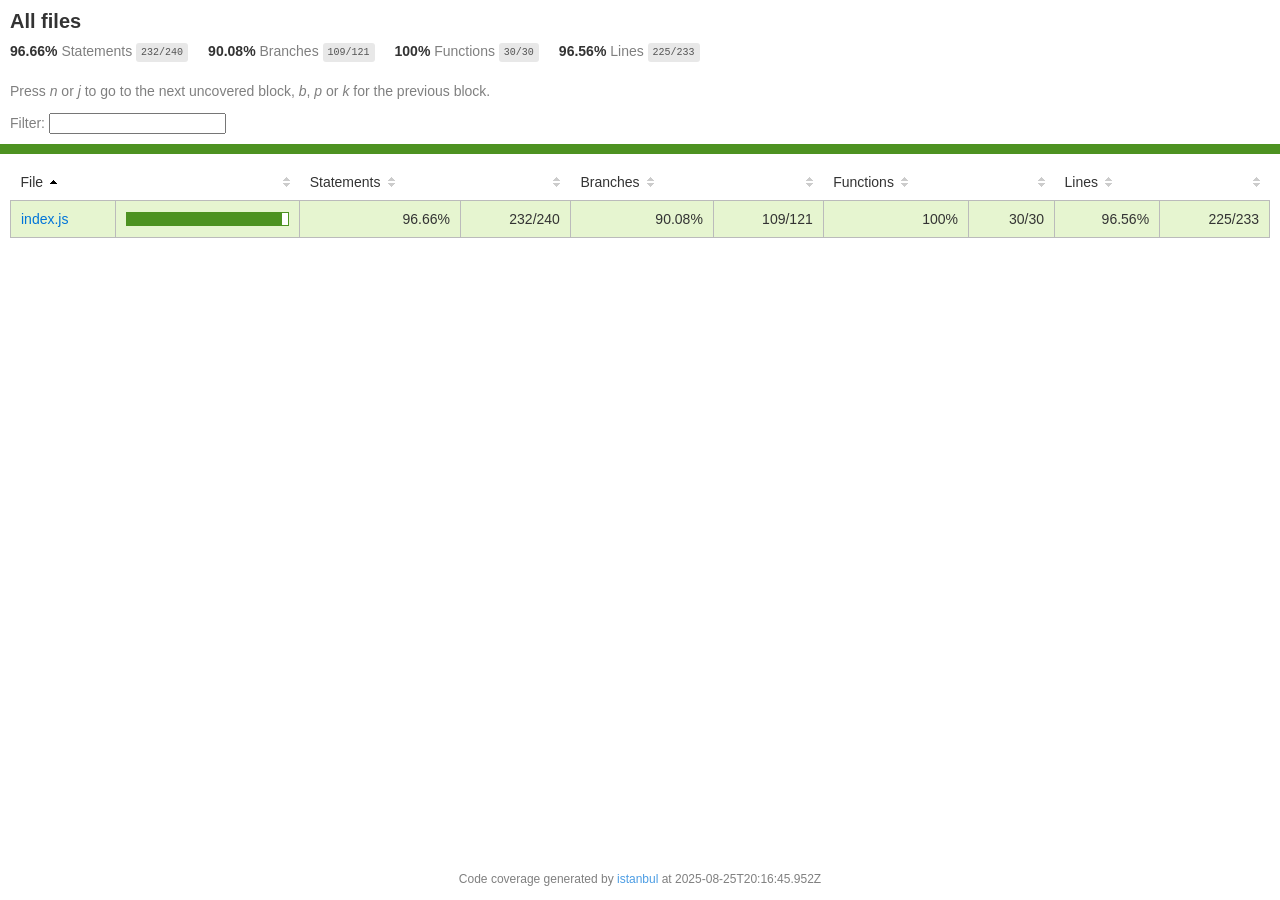
<file: Backend/node_modules/kareem/coverage/lcov-report/index.html>
<!doctype html>
<html lang="en">

<head>
    <title>Code coverage report for All files</title>
    <meta charset="utf-8" />
    <link rel="stylesheet" href="prettify.css" />
    <link rel="stylesheet" href="base.css" />
    <link rel="shortcut icon" type="image/x-icon" href="favicon.png" />
    <meta name="viewport" content="width=device-width, initial-scale=1" />
    <style type='text/css'>
        .coverage-summary .sorter {
            background-image: url(sort-arrow-sprite.png);
        }
    </style>
</head>
    
<body>
<div class='wrapper'>
    <div class='pad1'>
        <h1>All files</h1>
        <div class='clearfix'>
            
            <div class='fl pad1y space-right2'>
                <span class="strong">96.66% </span>
                <span class="quiet">Statements</span>
                <span class='fraction'>232/240</span>
            </div>
        
            
            <div class='fl pad1y space-right2'>
                <span class="strong">90.08% </span>
                <span class="quiet">Branches</span>
                <span class='fraction'>109/121</span>
            </div>
        
            
            <div class='fl pad1y space-right2'>
                <span class="strong">100% </span>
                <span class="quiet">Functions</span>
                <span class='fraction'>30/30</span>
            </div>
        
            
            <div class='fl pad1y space-right2'>
                <span class="strong">96.56% </span>
                <span class="quiet">Lines</span>
                <span class='fraction'>225/233</span>
            </div>
        
            
        </div>
        <p class="quiet">
            Press <em>n</em> or <em>j</em> to go to the next uncovered block, <em>b</em>, <em>p</em> or <em>k</em> for the previous block.
        </p>
        <template id="filterTemplate">
            <div class="quiet">
                Filter:
                <input type="search" id="fileSearch">
            </div>
        </template>
    </div>
    <div class='status-line high'></div>
    <div class="pad1">
<table class="coverage-summary">
<thead>
<tr>
   <th data-col="file" data-fmt="html" data-html="true" class="file">File</th>
   <th data-col="pic" data-type="number" data-fmt="html" data-html="true" class="pic"></th>
   <th data-col="statements" data-type="number" data-fmt="pct" class="pct">Statements</th>
   <th data-col="statements_raw" data-type="number" data-fmt="html" class="abs"></th>
   <th data-col="branches" data-type="number" data-fmt="pct" class="pct">Branches</th>
   <th data-col="branches_raw" data-type="number" data-fmt="html" class="abs"></th>
   <th data-col="functions" data-type="number" data-fmt="pct" class="pct">Functions</th>
   <th data-col="functions_raw" data-type="number" data-fmt="html" class="abs"></th>
   <th data-col="lines" data-type="number" data-fmt="pct" class="pct">Lines</th>
   <th data-col="lines_raw" data-type="number" data-fmt="html" class="abs"></th>
</tr>
</thead>
<tbody><tr>
	<td class="file high" data-value="index.js"><a href="index.js.html">index.js</a></td>
	<td data-value="96.66" class="pic high">
	<div class="chart"><div class="cover-fill" style="width: 96%"></div><div class="cover-empty" style="width: 4%"></div></div>
	</td>
	<td data-value="96.66" class="pct high">96.66%</td>
	<td data-value="240" class="abs high">232/240</td>
	<td data-value="90.08" class="pct high">90.08%</td>
	<td data-value="121" class="abs high">109/121</td>
	<td data-value="100" class="pct high">100%</td>
	<td data-value="30" class="abs high">30/30</td>
	<td data-value="96.56" class="pct high">96.56%</td>
	<td data-value="233" class="abs high">225/233</td>
	</tr>

</tbody>
</table>
</div>
                <div class='push'></div><!-- for sticky footer -->
            </div><!-- /wrapper -->
            <div class='footer quiet pad2 space-top1 center small'>
                Code coverage generated by
                <a href="https://istanbul.js.org/" target="_blank" rel="noopener noreferrer">istanbul</a>
                at 2025-08-25T20:16:45.952Z
            </div>
        <script src="prettify.js"></script>
        <script>
            window.onload = function () {
                prettyPrint();
            };
        </script>
        <script src="sorter.js"></script>
        <script src="block-navigation.js"></script>
    </body>
</html>
</file>
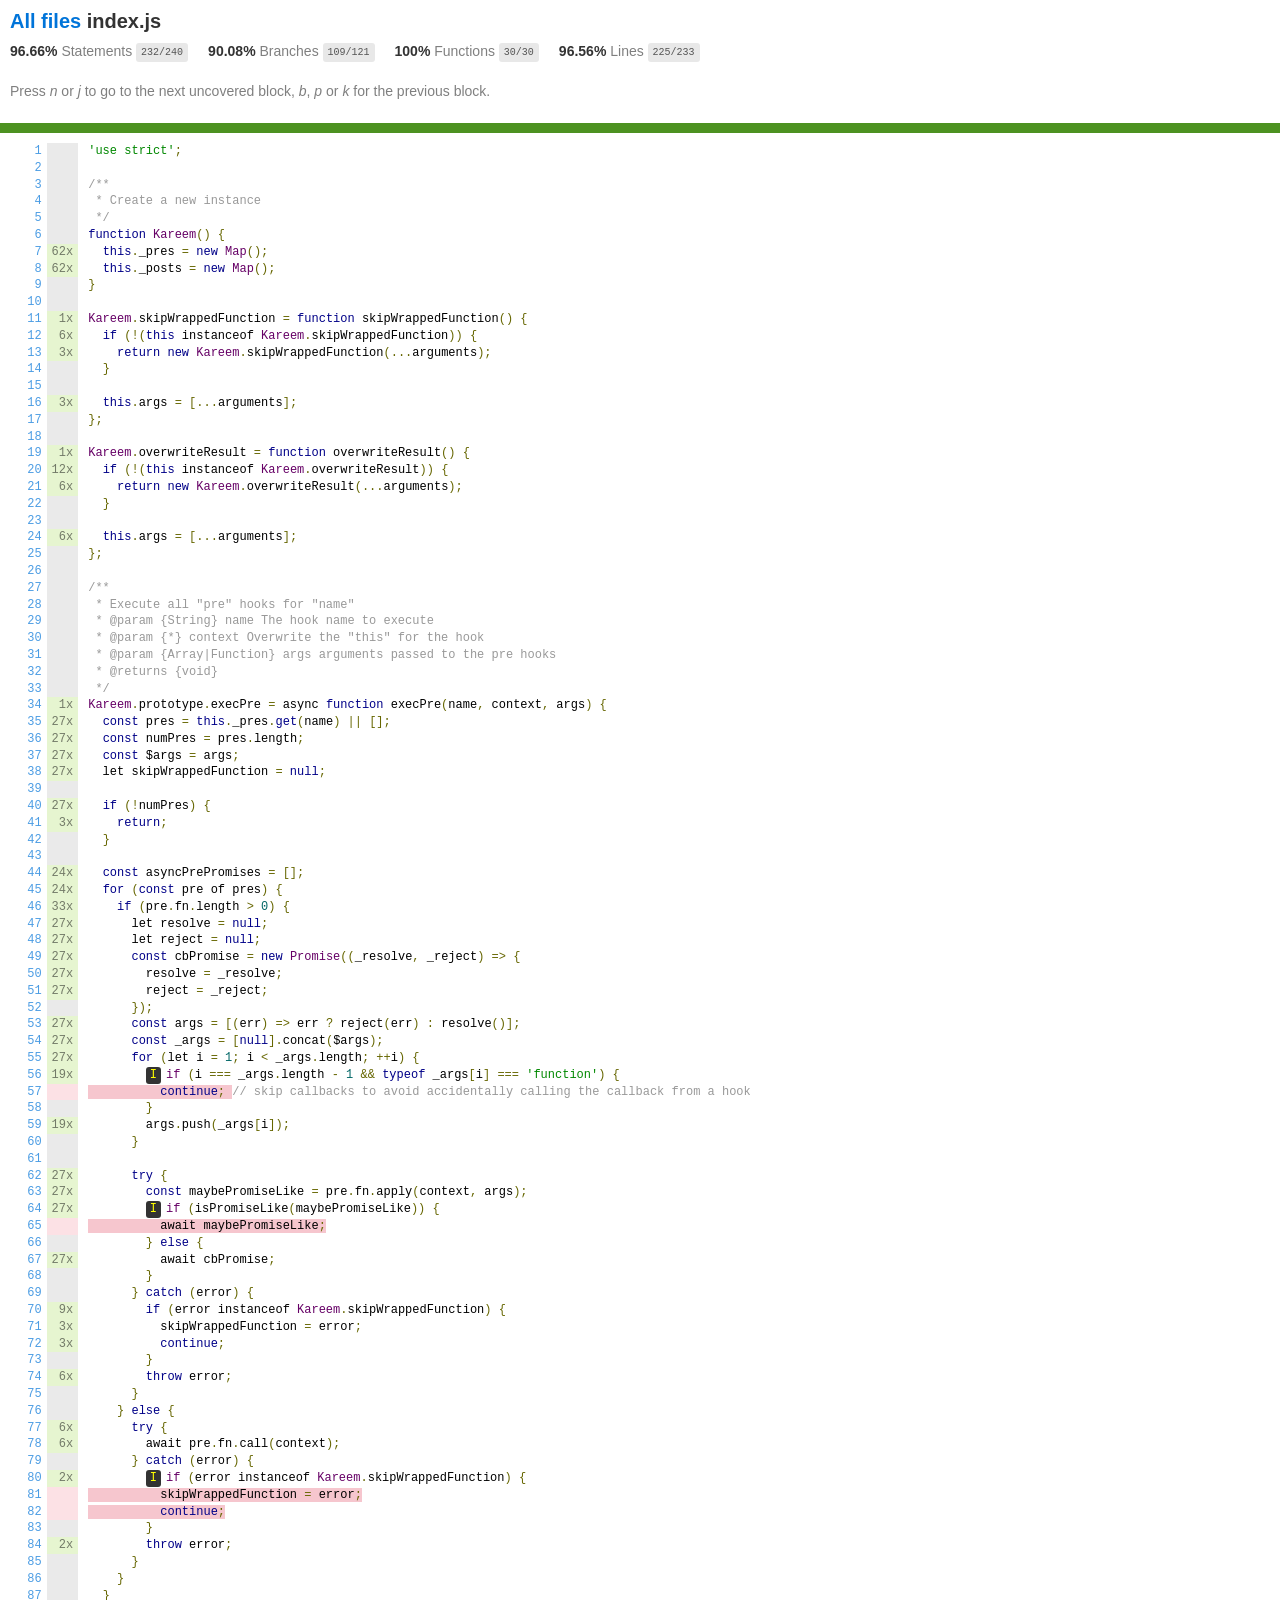
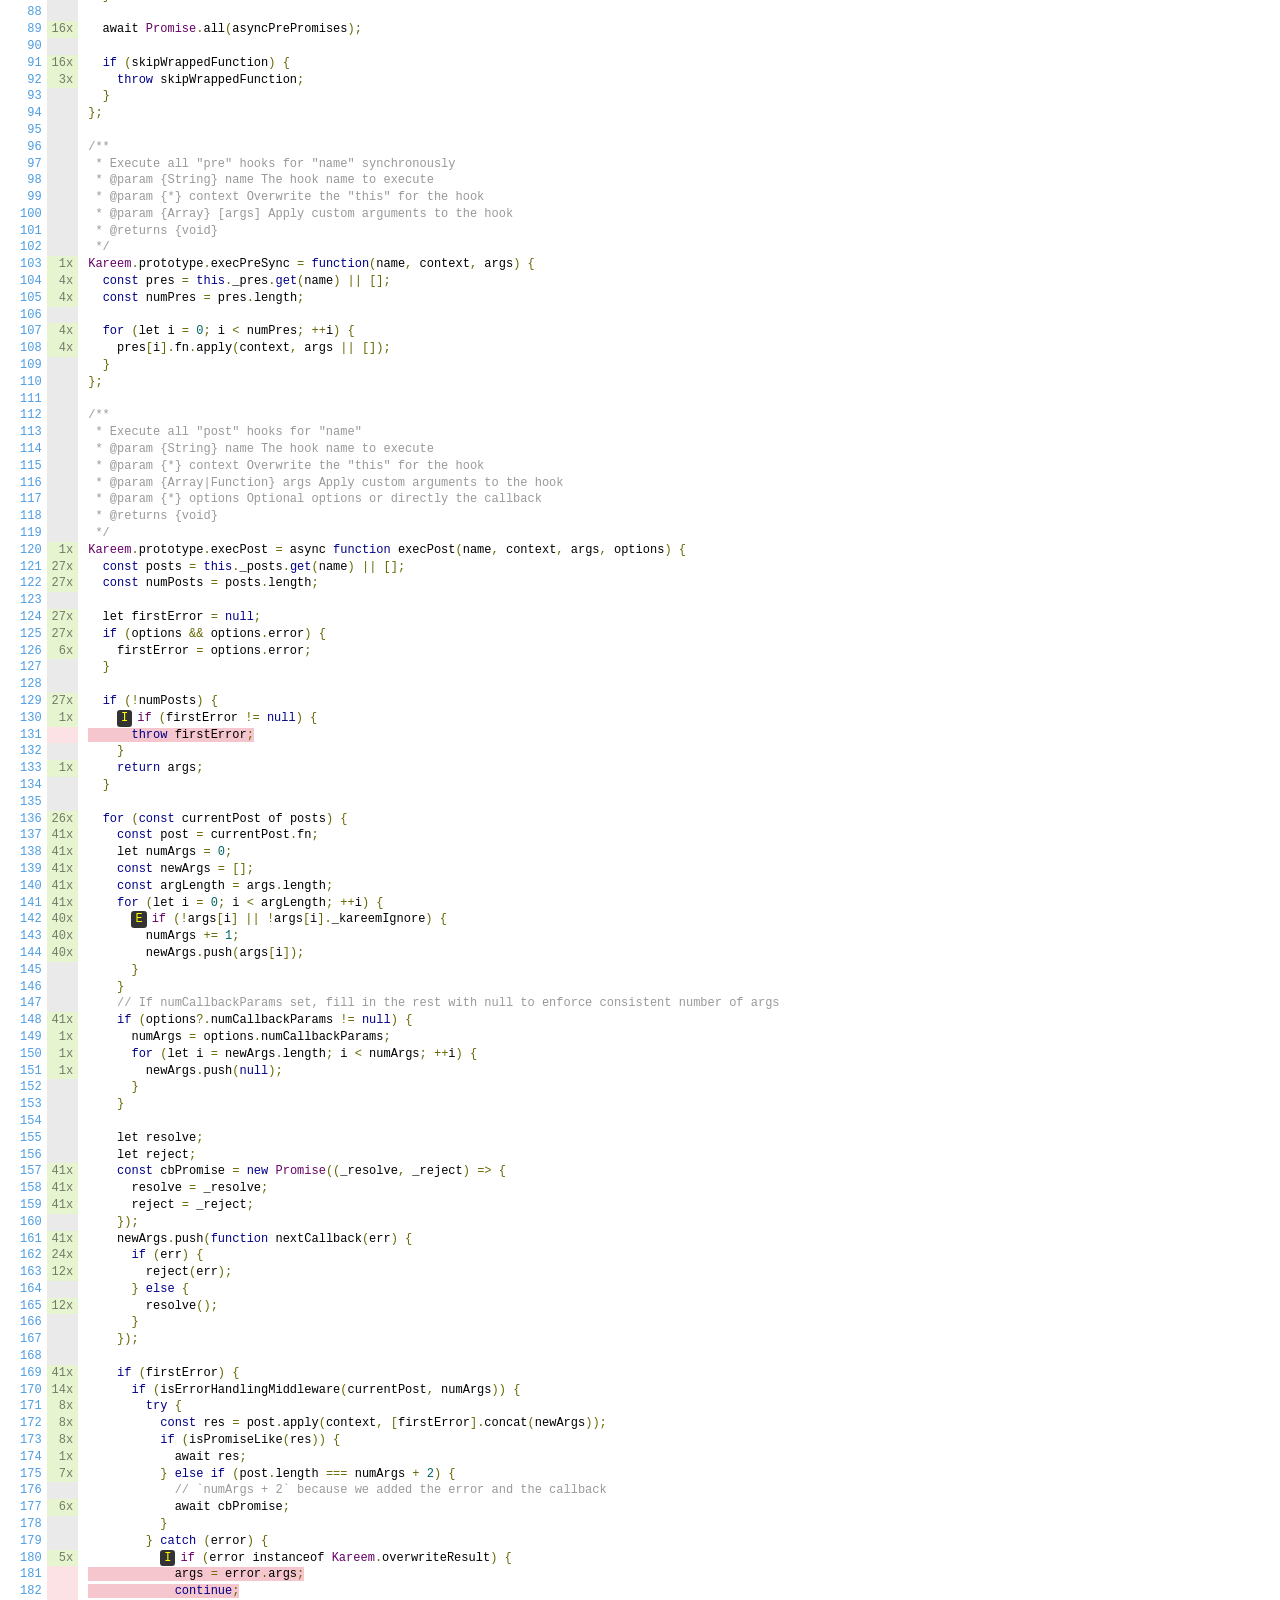
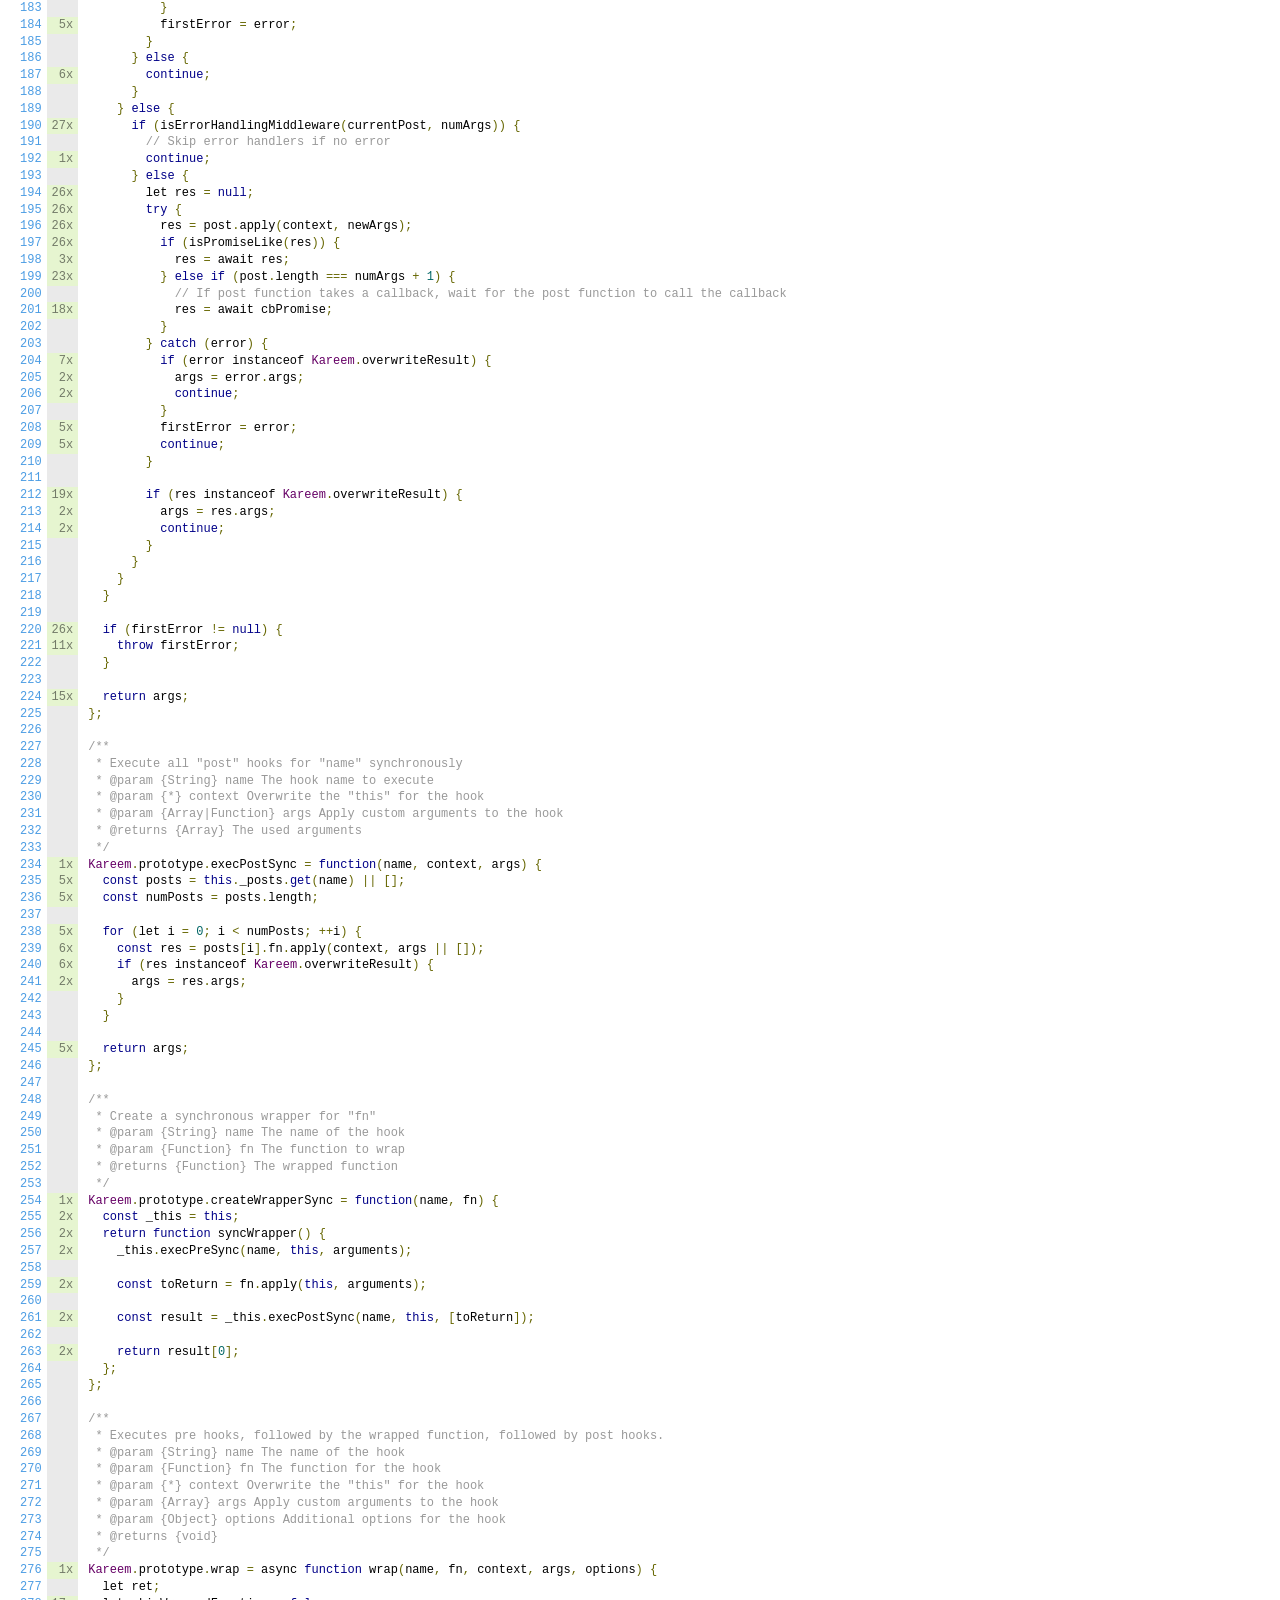
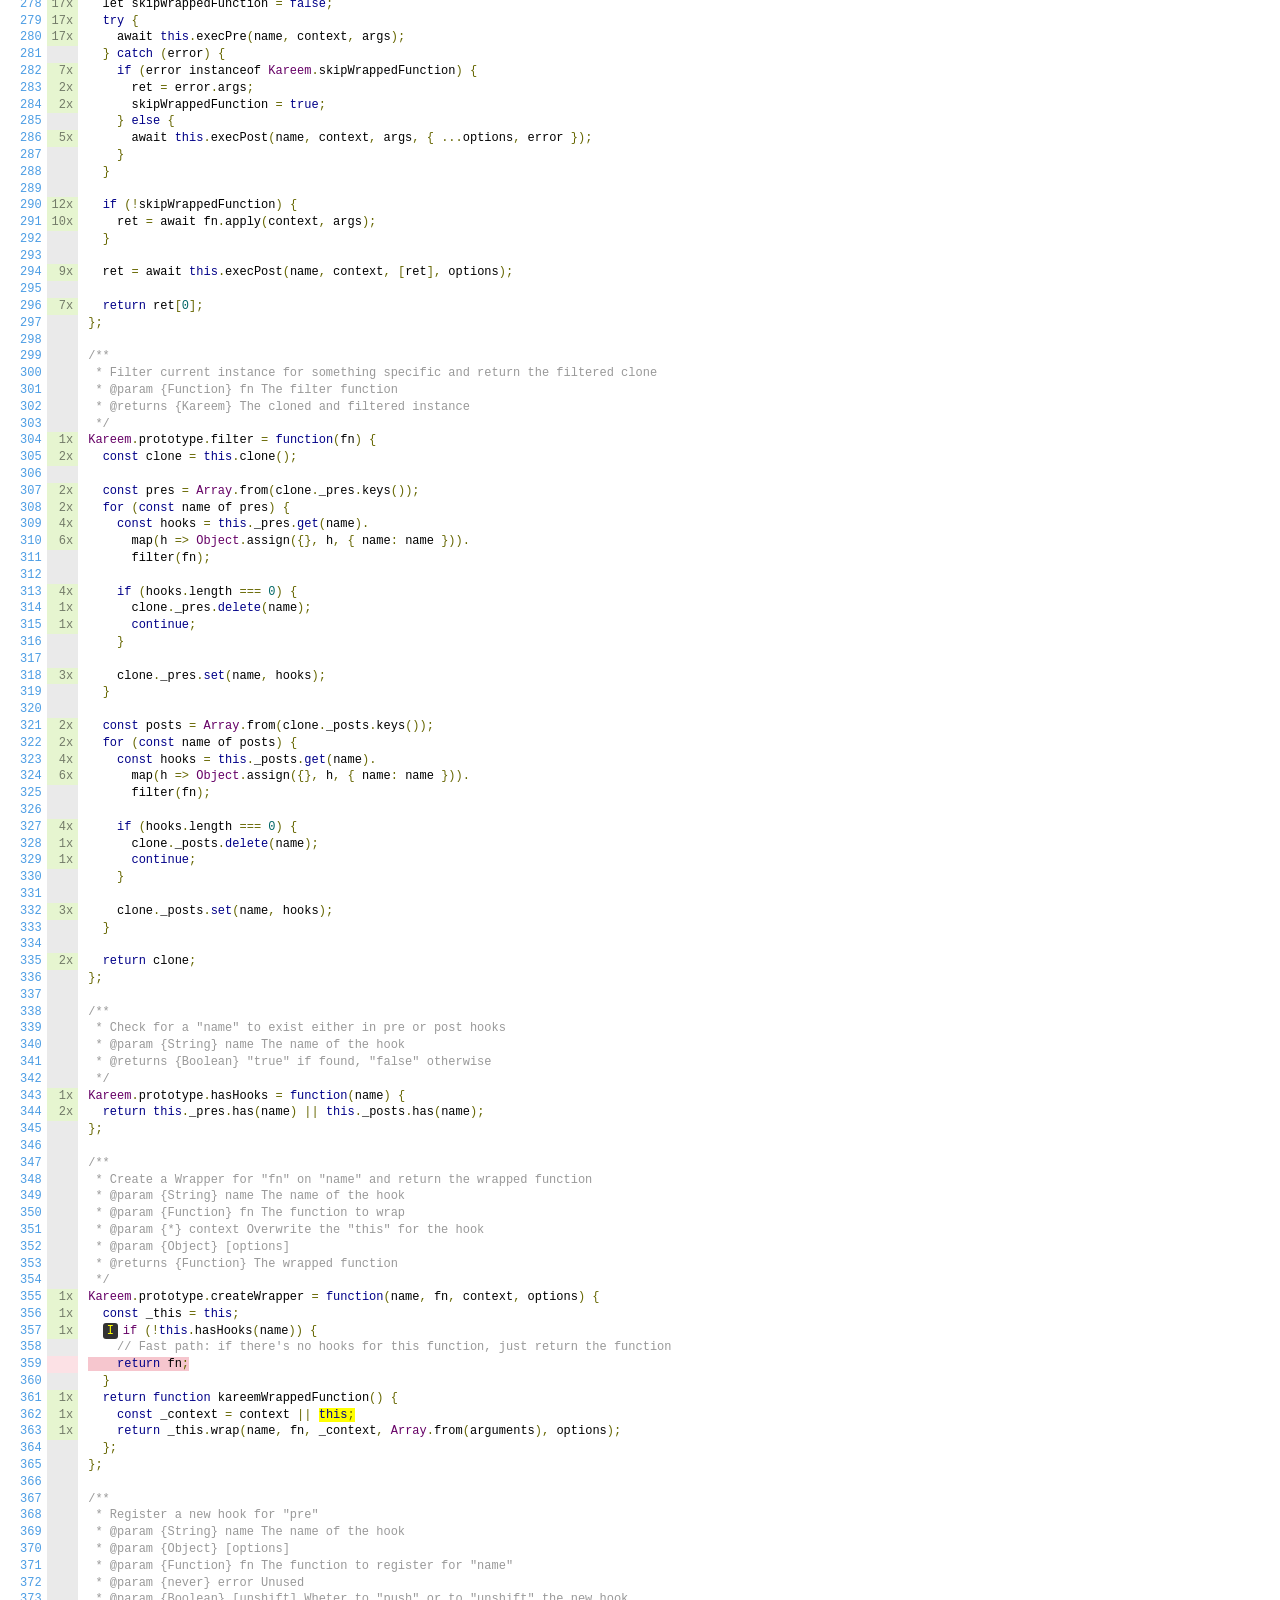
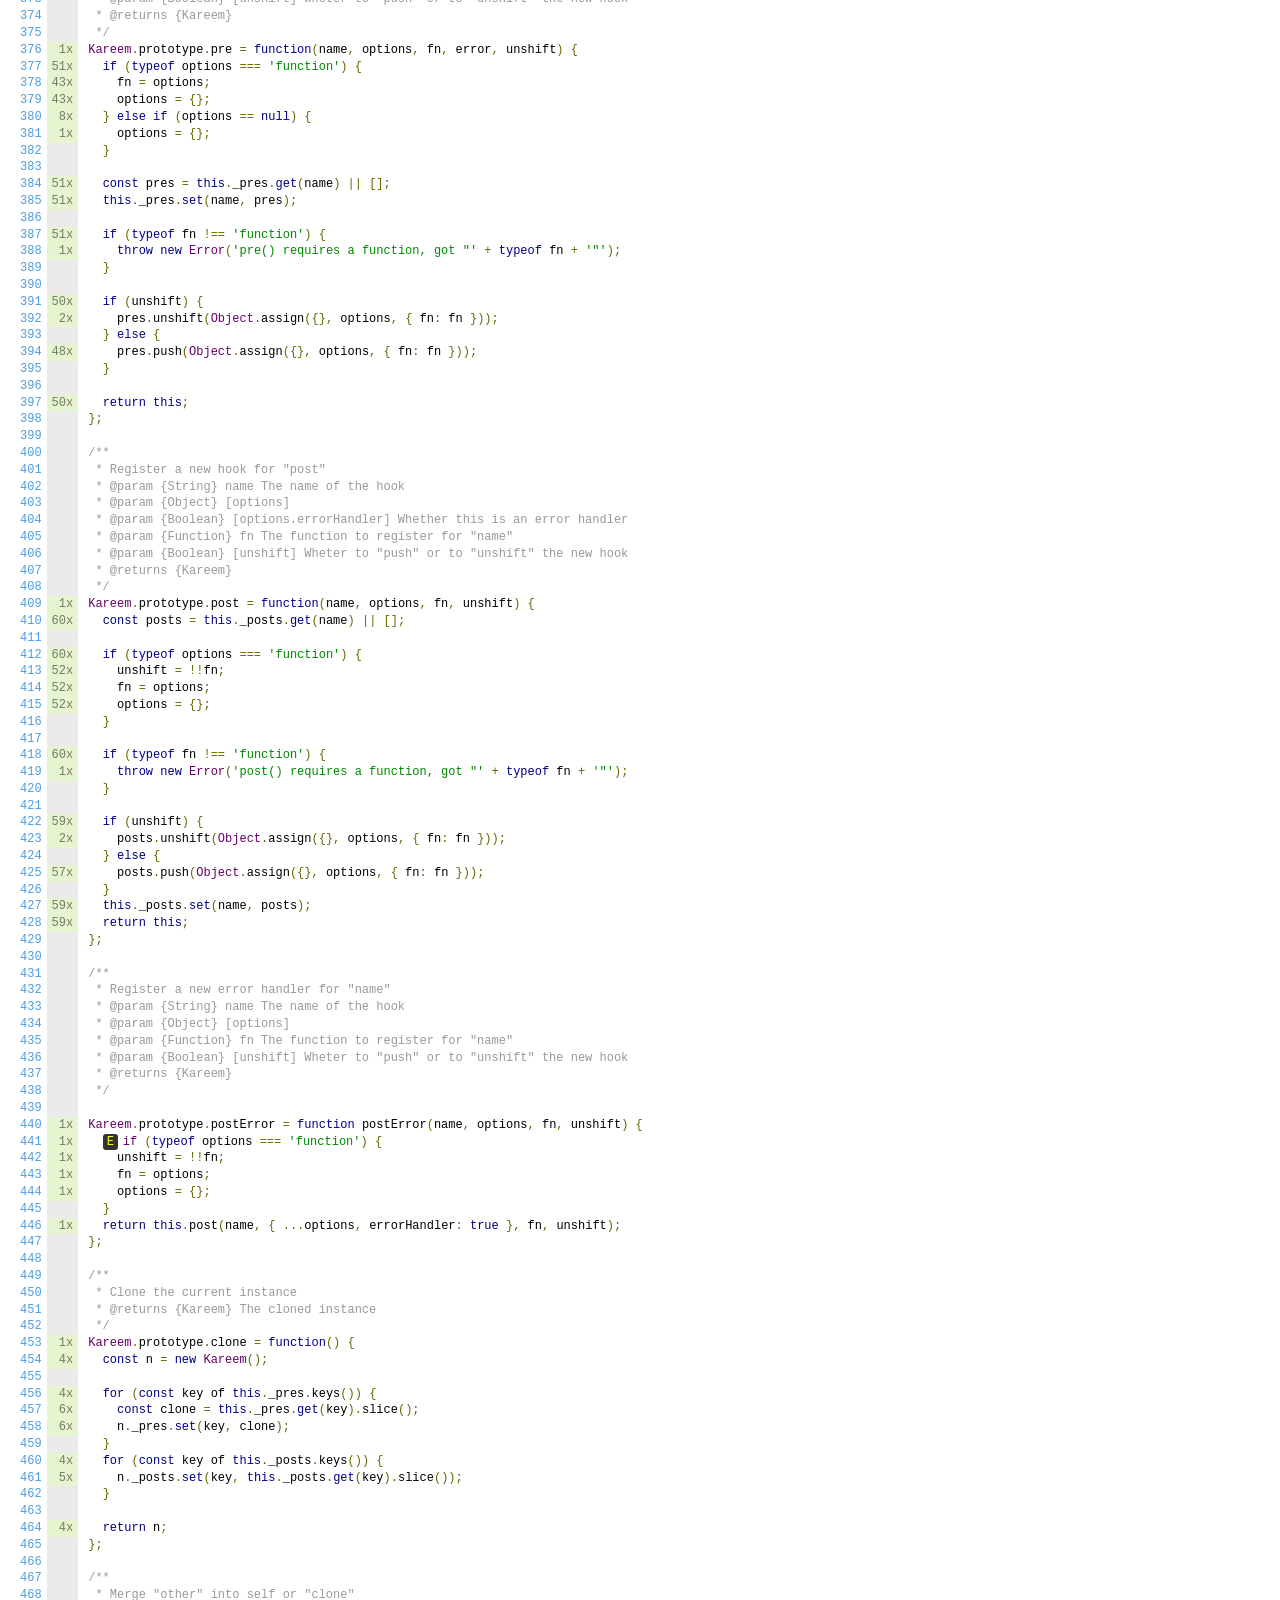
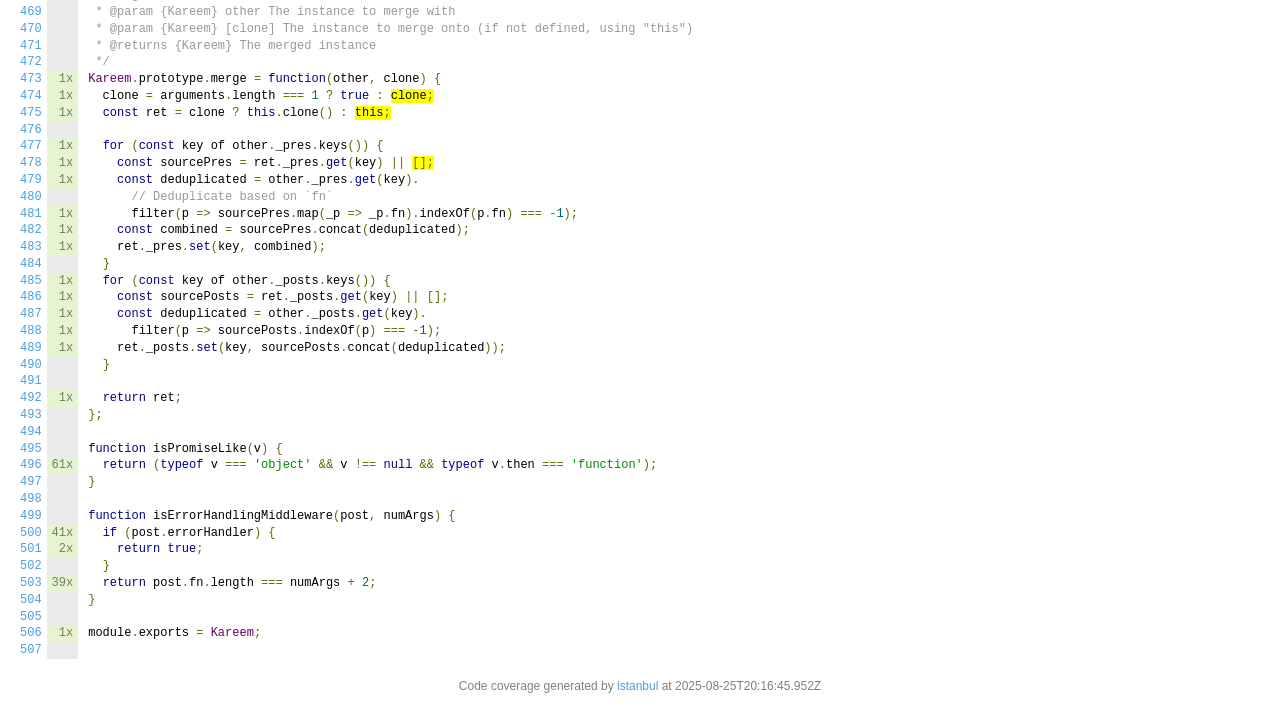
<file: Backend/node_modules/kareem/coverage/lcov-report/index.js.html>
<!doctype html>
<html lang="en">

<head>
    <title>Code coverage report for index.js</title>
    <meta charset="utf-8" />
    <link rel="stylesheet" href="prettify.css" />
    <link rel="stylesheet" href="base.css" />
    <link rel="shortcut icon" type="image/x-icon" href="favicon.png" />
    <meta name="viewport" content="width=device-width, initial-scale=1" />
    <style type='text/css'>
        .coverage-summary .sorter {
            background-image: url(sort-arrow-sprite.png);
        }
    </style>
</head>
    
<body>
<div class='wrapper'>
    <div class='pad1'>
        <h1><a href="index.html">All files</a> index.js</h1>
        <div class='clearfix'>
            
            <div class='fl pad1y space-right2'>
                <span class="strong">96.66% </span>
                <span class="quiet">Statements</span>
                <span class='fraction'>232/240</span>
            </div>
        
            
            <div class='fl pad1y space-right2'>
                <span class="strong">90.08% </span>
                <span class="quiet">Branches</span>
                <span class='fraction'>109/121</span>
            </div>
        
            
            <div class='fl pad1y space-right2'>
                <span class="strong">100% </span>
                <span class="quiet">Functions</span>
                <span class='fraction'>30/30</span>
            </div>
        
            
            <div class='fl pad1y space-right2'>
                <span class="strong">96.56% </span>
                <span class="quiet">Lines</span>
                <span class='fraction'>225/233</span>
            </div>
        
            
        </div>
        <p class="quiet">
            Press <em>n</em> or <em>j</em> to go to the next uncovered block, <em>b</em>, <em>p</em> or <em>k</em> for the previous block.
        </p>
        <template id="filterTemplate">
            <div class="quiet">
                Filter:
                <input type="search" id="fileSearch">
            </div>
        </template>
    </div>
    <div class='status-line high'></div>
    <pre><table class="coverage">
<tr><td class="line-count quiet"><a name='L1'></a><a href='#L1'>1</a>
<a name='L2'></a><a href='#L2'>2</a>
<a name='L3'></a><a href='#L3'>3</a>
<a name='L4'></a><a href='#L4'>4</a>
<a name='L5'></a><a href='#L5'>5</a>
<a name='L6'></a><a href='#L6'>6</a>
<a name='L7'></a><a href='#L7'>7</a>
<a name='L8'></a><a href='#L8'>8</a>
<a name='L9'></a><a href='#L9'>9</a>
<a name='L10'></a><a href='#L10'>10</a>
<a name='L11'></a><a href='#L11'>11</a>
<a name='L12'></a><a href='#L12'>12</a>
<a name='L13'></a><a href='#L13'>13</a>
<a name='L14'></a><a href='#L14'>14</a>
<a name='L15'></a><a href='#L15'>15</a>
<a name='L16'></a><a href='#L16'>16</a>
<a name='L17'></a><a href='#L17'>17</a>
<a name='L18'></a><a href='#L18'>18</a>
<a name='L19'></a><a href='#L19'>19</a>
<a name='L20'></a><a href='#L20'>20</a>
<a name='L21'></a><a href='#L21'>21</a>
<a name='L22'></a><a href='#L22'>22</a>
<a name='L23'></a><a href='#L23'>23</a>
<a name='L24'></a><a href='#L24'>24</a>
<a name='L25'></a><a href='#L25'>25</a>
<a name='L26'></a><a href='#L26'>26</a>
<a name='L27'></a><a href='#L27'>27</a>
<a name='L28'></a><a href='#L28'>28</a>
<a name='L29'></a><a href='#L29'>29</a>
<a name='L30'></a><a href='#L30'>30</a>
<a name='L31'></a><a href='#L31'>31</a>
<a name='L32'></a><a href='#L32'>32</a>
<a name='L33'></a><a href='#L33'>33</a>
<a name='L34'></a><a href='#L34'>34</a>
<a name='L35'></a><a href='#L35'>35</a>
<a name='L36'></a><a href='#L36'>36</a>
<a name='L37'></a><a href='#L37'>37</a>
<a name='L38'></a><a href='#L38'>38</a>
<a name='L39'></a><a href='#L39'>39</a>
<a name='L40'></a><a href='#L40'>40</a>
<a name='L41'></a><a href='#L41'>41</a>
<a name='L42'></a><a href='#L42'>42</a>
<a name='L43'></a><a href='#L43'>43</a>
<a name='L44'></a><a href='#L44'>44</a>
<a name='L45'></a><a href='#L45'>45</a>
<a name='L46'></a><a href='#L46'>46</a>
<a name='L47'></a><a href='#L47'>47</a>
<a name='L48'></a><a href='#L48'>48</a>
<a name='L49'></a><a href='#L49'>49</a>
<a name='L50'></a><a href='#L50'>50</a>
<a name='L51'></a><a href='#L51'>51</a>
<a name='L52'></a><a href='#L52'>52</a>
<a name='L53'></a><a href='#L53'>53</a>
<a name='L54'></a><a href='#L54'>54</a>
<a name='L55'></a><a href='#L55'>55</a>
<a name='L56'></a><a href='#L56'>56</a>
<a name='L57'></a><a href='#L57'>57</a>
<a name='L58'></a><a href='#L58'>58</a>
<a name='L59'></a><a href='#L59'>59</a>
<a name='L60'></a><a href='#L60'>60</a>
<a name='L61'></a><a href='#L61'>61</a>
<a name='L62'></a><a href='#L62'>62</a>
<a name='L63'></a><a href='#L63'>63</a>
<a name='L64'></a><a href='#L64'>64</a>
<a name='L65'></a><a href='#L65'>65</a>
<a name='L66'></a><a href='#L66'>66</a>
<a name='L67'></a><a href='#L67'>67</a>
<a name='L68'></a><a href='#L68'>68</a>
<a name='L69'></a><a href='#L69'>69</a>
<a name='L70'></a><a href='#L70'>70</a>
<a name='L71'></a><a href='#L71'>71</a>
<a name='L72'></a><a href='#L72'>72</a>
<a name='L73'></a><a href='#L73'>73</a>
<a name='L74'></a><a href='#L74'>74</a>
<a name='L75'></a><a href='#L75'>75</a>
<a name='L76'></a><a href='#L76'>76</a>
<a name='L77'></a><a href='#L77'>77</a>
<a name='L78'></a><a href='#L78'>78</a>
<a name='L79'></a><a href='#L79'>79</a>
<a name='L80'></a><a href='#L80'>80</a>
<a name='L81'></a><a href='#L81'>81</a>
<a name='L82'></a><a href='#L82'>82</a>
<a name='L83'></a><a href='#L83'>83</a>
<a name='L84'></a><a href='#L84'>84</a>
<a name='L85'></a><a href='#L85'>85</a>
<a name='L86'></a><a href='#L86'>86</a>
<a name='L87'></a><a href='#L87'>87</a>
<a name='L88'></a><a href='#L88'>88</a>
<a name='L89'></a><a href='#L89'>89</a>
<a name='L90'></a><a href='#L90'>90</a>
<a name='L91'></a><a href='#L91'>91</a>
<a name='L92'></a><a href='#L92'>92</a>
<a name='L93'></a><a href='#L93'>93</a>
<a name='L94'></a><a href='#L94'>94</a>
<a name='L95'></a><a href='#L95'>95</a>
<a name='L96'></a><a href='#L96'>96</a>
<a name='L97'></a><a href='#L97'>97</a>
<a name='L98'></a><a href='#L98'>98</a>
<a name='L99'></a><a href='#L99'>99</a>
<a name='L100'></a><a href='#L100'>100</a>
<a name='L101'></a><a href='#L101'>101</a>
<a name='L102'></a><a href='#L102'>102</a>
<a name='L103'></a><a href='#L103'>103</a>
<a name='L104'></a><a href='#L104'>104</a>
<a name='L105'></a><a href='#L105'>105</a>
<a name='L106'></a><a href='#L106'>106</a>
<a name='L107'></a><a href='#L107'>107</a>
<a name='L108'></a><a href='#L108'>108</a>
<a name='L109'></a><a href='#L109'>109</a>
<a name='L110'></a><a href='#L110'>110</a>
<a name='L111'></a><a href='#L111'>111</a>
<a name='L112'></a><a href='#L112'>112</a>
<a name='L113'></a><a href='#L113'>113</a>
<a name='L114'></a><a href='#L114'>114</a>
<a name='L115'></a><a href='#L115'>115</a>
<a name='L116'></a><a href='#L116'>116</a>
<a name='L117'></a><a href='#L117'>117</a>
<a name='L118'></a><a href='#L118'>118</a>
<a name='L119'></a><a href='#L119'>119</a>
<a name='L120'></a><a href='#L120'>120</a>
<a name='L121'></a><a href='#L121'>121</a>
<a name='L122'></a><a href='#L122'>122</a>
<a name='L123'></a><a href='#L123'>123</a>
<a name='L124'></a><a href='#L124'>124</a>
<a name='L125'></a><a href='#L125'>125</a>
<a name='L126'></a><a href='#L126'>126</a>
<a name='L127'></a><a href='#L127'>127</a>
<a name='L128'></a><a href='#L128'>128</a>
<a name='L129'></a><a href='#L129'>129</a>
<a name='L130'></a><a href='#L130'>130</a>
<a name='L131'></a><a href='#L131'>131</a>
<a name='L132'></a><a href='#L132'>132</a>
<a name='L133'></a><a href='#L133'>133</a>
<a name='L134'></a><a href='#L134'>134</a>
<a name='L135'></a><a href='#L135'>135</a>
<a name='L136'></a><a href='#L136'>136</a>
<a name='L137'></a><a href='#L137'>137</a>
<a name='L138'></a><a href='#L138'>138</a>
<a name='L139'></a><a href='#L139'>139</a>
<a name='L140'></a><a href='#L140'>140</a>
<a name='L141'></a><a href='#L141'>141</a>
<a name='L142'></a><a href='#L142'>142</a>
<a name='L143'></a><a href='#L143'>143</a>
<a name='L144'></a><a href='#L144'>144</a>
<a name='L145'></a><a href='#L145'>145</a>
<a name='L146'></a><a href='#L146'>146</a>
<a name='L147'></a><a href='#L147'>147</a>
<a name='L148'></a><a href='#L148'>148</a>
<a name='L149'></a><a href='#L149'>149</a>
<a name='L150'></a><a href='#L150'>150</a>
<a name='L151'></a><a href='#L151'>151</a>
<a name='L152'></a><a href='#L152'>152</a>
<a name='L153'></a><a href='#L153'>153</a>
<a name='L154'></a><a href='#L154'>154</a>
<a name='L155'></a><a href='#L155'>155</a>
<a name='L156'></a><a href='#L156'>156</a>
<a name='L157'></a><a href='#L157'>157</a>
<a name='L158'></a><a href='#L158'>158</a>
<a name='L159'></a><a href='#L159'>159</a>
<a name='L160'></a><a href='#L160'>160</a>
<a name='L161'></a><a href='#L161'>161</a>
<a name='L162'></a><a href='#L162'>162</a>
<a name='L163'></a><a href='#L163'>163</a>
<a name='L164'></a><a href='#L164'>164</a>
<a name='L165'></a><a href='#L165'>165</a>
<a name='L166'></a><a href='#L166'>166</a>
<a name='L167'></a><a href='#L167'>167</a>
<a name='L168'></a><a href='#L168'>168</a>
<a name='L169'></a><a href='#L169'>169</a>
<a name='L170'></a><a href='#L170'>170</a>
<a name='L171'></a><a href='#L171'>171</a>
<a name='L172'></a><a href='#L172'>172</a>
<a name='L173'></a><a href='#L173'>173</a>
<a name='L174'></a><a href='#L174'>174</a>
<a name='L175'></a><a href='#L175'>175</a>
<a name='L176'></a><a href='#L176'>176</a>
<a name='L177'></a><a href='#L177'>177</a>
<a name='L178'></a><a href='#L178'>178</a>
<a name='L179'></a><a href='#L179'>179</a>
<a name='L180'></a><a href='#L180'>180</a>
<a name='L181'></a><a href='#L181'>181</a>
<a name='L182'></a><a href='#L182'>182</a>
<a name='L183'></a><a href='#L183'>183</a>
<a name='L184'></a><a href='#L184'>184</a>
<a name='L185'></a><a href='#L185'>185</a>
<a name='L186'></a><a href='#L186'>186</a>
<a name='L187'></a><a href='#L187'>187</a>
<a name='L188'></a><a href='#L188'>188</a>
<a name='L189'></a><a href='#L189'>189</a>
<a name='L190'></a><a href='#L190'>190</a>
<a name='L191'></a><a href='#L191'>191</a>
<a name='L192'></a><a href='#L192'>192</a>
<a name='L193'></a><a href='#L193'>193</a>
<a name='L194'></a><a href='#L194'>194</a>
<a name='L195'></a><a href='#L195'>195</a>
<a name='L196'></a><a href='#L196'>196</a>
<a name='L197'></a><a href='#L197'>197</a>
<a name='L198'></a><a href='#L198'>198</a>
<a name='L199'></a><a href='#L199'>199</a>
<a name='L200'></a><a href='#L200'>200</a>
<a name='L201'></a><a href='#L201'>201</a>
<a name='L202'></a><a href='#L202'>202</a>
<a name='L203'></a><a href='#L203'>203</a>
<a name='L204'></a><a href='#L204'>204</a>
<a name='L205'></a><a href='#L205'>205</a>
<a name='L206'></a><a href='#L206'>206</a>
<a name='L207'></a><a href='#L207'>207</a>
<a name='L208'></a><a href='#L208'>208</a>
<a name='L209'></a><a href='#L209'>209</a>
<a name='L210'></a><a href='#L210'>210</a>
<a name='L211'></a><a href='#L211'>211</a>
<a name='L212'></a><a href='#L212'>212</a>
<a name='L213'></a><a href='#L213'>213</a>
<a name='L214'></a><a href='#L214'>214</a>
<a name='L215'></a><a href='#L215'>215</a>
<a name='L216'></a><a href='#L216'>216</a>
<a name='L217'></a><a href='#L217'>217</a>
<a name='L218'></a><a href='#L218'>218</a>
<a name='L219'></a><a href='#L219'>219</a>
<a name='L220'></a><a href='#L220'>220</a>
<a name='L221'></a><a href='#L221'>221</a>
<a name='L222'></a><a href='#L222'>222</a>
<a name='L223'></a><a href='#L223'>223</a>
<a name='L224'></a><a href='#L224'>224</a>
<a name='L225'></a><a href='#L225'>225</a>
<a name='L226'></a><a href='#L226'>226</a>
<a name='L227'></a><a href='#L227'>227</a>
<a name='L228'></a><a href='#L228'>228</a>
<a name='L229'></a><a href='#L229'>229</a>
<a name='L230'></a><a href='#L230'>230</a>
<a name='L231'></a><a href='#L231'>231</a>
<a name='L232'></a><a href='#L232'>232</a>
<a name='L233'></a><a href='#L233'>233</a>
<a name='L234'></a><a href='#L234'>234</a>
<a name='L235'></a><a href='#L235'>235</a>
<a name='L236'></a><a href='#L236'>236</a>
<a name='L237'></a><a href='#L237'>237</a>
<a name='L238'></a><a href='#L238'>238</a>
<a name='L239'></a><a href='#L239'>239</a>
<a name='L240'></a><a href='#L240'>240</a>
<a name='L241'></a><a href='#L241'>241</a>
<a name='L242'></a><a href='#L242'>242</a>
<a name='L243'></a><a href='#L243'>243</a>
<a name='L244'></a><a href='#L244'>244</a>
<a name='L245'></a><a href='#L245'>245</a>
<a name='L246'></a><a href='#L246'>246</a>
<a name='L247'></a><a href='#L247'>247</a>
<a name='L248'></a><a href='#L248'>248</a>
<a name='L249'></a><a href='#L249'>249</a>
<a name='L250'></a><a href='#L250'>250</a>
<a name='L251'></a><a href='#L251'>251</a>
<a name='L252'></a><a href='#L252'>252</a>
<a name='L253'></a><a href='#L253'>253</a>
<a name='L254'></a><a href='#L254'>254</a>
<a name='L255'></a><a href='#L255'>255</a>
<a name='L256'></a><a href='#L256'>256</a>
<a name='L257'></a><a href='#L257'>257</a>
<a name='L258'></a><a href='#L258'>258</a>
<a name='L259'></a><a href='#L259'>259</a>
<a name='L260'></a><a href='#L260'>260</a>
<a name='L261'></a><a href='#L261'>261</a>
<a name='L262'></a><a href='#L262'>262</a>
<a name='L263'></a><a href='#L263'>263</a>
<a name='L264'></a><a href='#L264'>264</a>
<a name='L265'></a><a href='#L265'>265</a>
<a name='L266'></a><a href='#L266'>266</a>
<a name='L267'></a><a href='#L267'>267</a>
<a name='L268'></a><a href='#L268'>268</a>
<a name='L269'></a><a href='#L269'>269</a>
<a name='L270'></a><a href='#L270'>270</a>
<a name='L271'></a><a href='#L271'>271</a>
<a name='L272'></a><a href='#L272'>272</a>
<a name='L273'></a><a href='#L273'>273</a>
<a name='L274'></a><a href='#L274'>274</a>
<a name='L275'></a><a href='#L275'>275</a>
<a name='L276'></a><a href='#L276'>276</a>
<a name='L277'></a><a href='#L277'>277</a>
<a name='L278'></a><a href='#L278'>278</a>
<a name='L279'></a><a href='#L279'>279</a>
<a name='L280'></a><a href='#L280'>280</a>
<a name='L281'></a><a href='#L281'>281</a>
<a name='L282'></a><a href='#L282'>282</a>
<a name='L283'></a><a href='#L283'>283</a>
<a name='L284'></a><a href='#L284'>284</a>
<a name='L285'></a><a href='#L285'>285</a>
<a name='L286'></a><a href='#L286'>286</a>
<a name='L287'></a><a href='#L287'>287</a>
<a name='L288'></a><a href='#L288'>288</a>
<a name='L289'></a><a href='#L289'>289</a>
<a name='L290'></a><a href='#L290'>290</a>
<a name='L291'></a><a href='#L291'>291</a>
<a name='L292'></a><a href='#L292'>292</a>
<a name='L293'></a><a href='#L293'>293</a>
<a name='L294'></a><a href='#L294'>294</a>
<a name='L295'></a><a href='#L295'>295</a>
<a name='L296'></a><a href='#L296'>296</a>
<a name='L297'></a><a href='#L297'>297</a>
<a name='L298'></a><a href='#L298'>298</a>
<a name='L299'></a><a href='#L299'>299</a>
<a name='L300'></a><a href='#L300'>300</a>
<a name='L301'></a><a href='#L301'>301</a>
<a name='L302'></a><a href='#L302'>302</a>
<a name='L303'></a><a href='#L303'>303</a>
<a name='L304'></a><a href='#L304'>304</a>
<a name='L305'></a><a href='#L305'>305</a>
<a name='L306'></a><a href='#L306'>306</a>
<a name='L307'></a><a href='#L307'>307</a>
<a name='L308'></a><a href='#L308'>308</a>
<a name='L309'></a><a href='#L309'>309</a>
<a name='L310'></a><a href='#L310'>310</a>
<a name='L311'></a><a href='#L311'>311</a>
<a name='L312'></a><a href='#L312'>312</a>
<a name='L313'></a><a href='#L313'>313</a>
<a name='L314'></a><a href='#L314'>314</a>
<a name='L315'></a><a href='#L315'>315</a>
<a name='L316'></a><a href='#L316'>316</a>
<a name='L317'></a><a href='#L317'>317</a>
<a name='L318'></a><a href='#L318'>318</a>
<a name='L319'></a><a href='#L319'>319</a>
<a name='L320'></a><a href='#L320'>320</a>
<a name='L321'></a><a href='#L321'>321</a>
<a name='L322'></a><a href='#L322'>322</a>
<a name='L323'></a><a href='#L323'>323</a>
<a name='L324'></a><a href='#L324'>324</a>
<a name='L325'></a><a href='#L325'>325</a>
<a name='L326'></a><a href='#L326'>326</a>
<a name='L327'></a><a href='#L327'>327</a>
<a name='L328'></a><a href='#L328'>328</a>
<a name='L329'></a><a href='#L329'>329</a>
<a name='L330'></a><a href='#L330'>330</a>
<a name='L331'></a><a href='#L331'>331</a>
<a name='L332'></a><a href='#L332'>332</a>
<a name='L333'></a><a href='#L333'>333</a>
<a name='L334'></a><a href='#L334'>334</a>
<a name='L335'></a><a href='#L335'>335</a>
<a name='L336'></a><a href='#L336'>336</a>
<a name='L337'></a><a href='#L337'>337</a>
<a name='L338'></a><a href='#L338'>338</a>
<a name='L339'></a><a href='#L339'>339</a>
<a name='L340'></a><a href='#L340'>340</a>
<a name='L341'></a><a href='#L341'>341</a>
<a name='L342'></a><a href='#L342'>342</a>
<a name='L343'></a><a href='#L343'>343</a>
<a name='L344'></a><a href='#L344'>344</a>
<a name='L345'></a><a href='#L345'>345</a>
<a name='L346'></a><a href='#L346'>346</a>
<a name='L347'></a><a href='#L347'>347</a>
<a name='L348'></a><a href='#L348'>348</a>
<a name='L349'></a><a href='#L349'>349</a>
<a name='L350'></a><a href='#L350'>350</a>
<a name='L351'></a><a href='#L351'>351</a>
<a name='L352'></a><a href='#L352'>352</a>
<a name='L353'></a><a href='#L353'>353</a>
<a name='L354'></a><a href='#L354'>354</a>
<a name='L355'></a><a href='#L355'>355</a>
<a name='L356'></a><a href='#L356'>356</a>
<a name='L357'></a><a href='#L357'>357</a>
<a name='L358'></a><a href='#L358'>358</a>
<a name='L359'></a><a href='#L359'>359</a>
<a name='L360'></a><a href='#L360'>360</a>
<a name='L361'></a><a href='#L361'>361</a>
<a name='L362'></a><a href='#L362'>362</a>
<a name='L363'></a><a href='#L363'>363</a>
<a name='L364'></a><a href='#L364'>364</a>
<a name='L365'></a><a href='#L365'>365</a>
<a name='L366'></a><a href='#L366'>366</a>
<a name='L367'></a><a href='#L367'>367</a>
<a name='L368'></a><a href='#L368'>368</a>
<a name='L369'></a><a href='#L369'>369</a>
<a name='L370'></a><a href='#L370'>370</a>
<a name='L371'></a><a href='#L371'>371</a>
<a name='L372'></a><a href='#L372'>372</a>
<a name='L373'></a><a href='#L373'>373</a>
<a name='L374'></a><a href='#L374'>374</a>
<a name='L375'></a><a href='#L375'>375</a>
<a name='L376'></a><a href='#L376'>376</a>
<a name='L377'></a><a href='#L377'>377</a>
<a name='L378'></a><a href='#L378'>378</a>
<a name='L379'></a><a href='#L379'>379</a>
<a name='L380'></a><a href='#L380'>380</a>
<a name='L381'></a><a href='#L381'>381</a>
<a name='L382'></a><a href='#L382'>382</a>
<a name='L383'></a><a href='#L383'>383</a>
<a name='L384'></a><a href='#L384'>384</a>
<a name='L385'></a><a href='#L385'>385</a>
<a name='L386'></a><a href='#L386'>386</a>
<a name='L387'></a><a href='#L387'>387</a>
<a name='L388'></a><a href='#L388'>388</a>
<a name='L389'></a><a href='#L389'>389</a>
<a name='L390'></a><a href='#L390'>390</a>
<a name='L391'></a><a href='#L391'>391</a>
<a name='L392'></a><a href='#L392'>392</a>
<a name='L393'></a><a href='#L393'>393</a>
<a name='L394'></a><a href='#L394'>394</a>
<a name='L395'></a><a href='#L395'>395</a>
<a name='L396'></a><a href='#L396'>396</a>
<a name='L397'></a><a href='#L397'>397</a>
<a name='L398'></a><a href='#L398'>398</a>
<a name='L399'></a><a href='#L399'>399</a>
<a name='L400'></a><a href='#L400'>400</a>
<a name='L401'></a><a href='#L401'>401</a>
<a name='L402'></a><a href='#L402'>402</a>
<a name='L403'></a><a href='#L403'>403</a>
<a name='L404'></a><a href='#L404'>404</a>
<a name='L405'></a><a href='#L405'>405</a>
<a name='L406'></a><a href='#L406'>406</a>
<a name='L407'></a><a href='#L407'>407</a>
<a name='L408'></a><a href='#L408'>408</a>
<a name='L409'></a><a href='#L409'>409</a>
<a name='L410'></a><a href='#L410'>410</a>
<a name='L411'></a><a href='#L411'>411</a>
<a name='L412'></a><a href='#L412'>412</a>
<a name='L413'></a><a href='#L413'>413</a>
<a name='L414'></a><a href='#L414'>414</a>
<a name='L415'></a><a href='#L415'>415</a>
<a name='L416'></a><a href='#L416'>416</a>
<a name='L417'></a><a href='#L417'>417</a>
<a name='L418'></a><a href='#L418'>418</a>
<a name='L419'></a><a href='#L419'>419</a>
<a name='L420'></a><a href='#L420'>420</a>
<a name='L421'></a><a href='#L421'>421</a>
<a name='L422'></a><a href='#L422'>422</a>
<a name='L423'></a><a href='#L423'>423</a>
<a name='L424'></a><a href='#L424'>424</a>
<a name='L425'></a><a href='#L425'>425</a>
<a name='L426'></a><a href='#L426'>426</a>
<a name='L427'></a><a href='#L427'>427</a>
<a name='L428'></a><a href='#L428'>428</a>
<a name='L429'></a><a href='#L429'>429</a>
<a name='L430'></a><a href='#L430'>430</a>
<a name='L431'></a><a href='#L431'>431</a>
<a name='L432'></a><a href='#L432'>432</a>
<a name='L433'></a><a href='#L433'>433</a>
<a name='L434'></a><a href='#L434'>434</a>
<a name='L435'></a><a href='#L435'>435</a>
<a name='L436'></a><a href='#L436'>436</a>
<a name='L437'></a><a href='#L437'>437</a>
<a name='L438'></a><a href='#L438'>438</a>
<a name='L439'></a><a href='#L439'>439</a>
<a name='L440'></a><a href='#L440'>440</a>
<a name='L441'></a><a href='#L441'>441</a>
<a name='L442'></a><a href='#L442'>442</a>
<a name='L443'></a><a href='#L443'>443</a>
<a name='L444'></a><a href='#L444'>444</a>
<a name='L445'></a><a href='#L445'>445</a>
<a name='L446'></a><a href='#L446'>446</a>
<a name='L447'></a><a href='#L447'>447</a>
<a name='L448'></a><a href='#L448'>448</a>
<a name='L449'></a><a href='#L449'>449</a>
<a name='L450'></a><a href='#L450'>450</a>
<a name='L451'></a><a href='#L451'>451</a>
<a name='L452'></a><a href='#L452'>452</a>
<a name='L453'></a><a href='#L453'>453</a>
<a name='L454'></a><a href='#L454'>454</a>
<a name='L455'></a><a href='#L455'>455</a>
<a name='L456'></a><a href='#L456'>456</a>
<a name='L457'></a><a href='#L457'>457</a>
<a name='L458'></a><a href='#L458'>458</a>
<a name='L459'></a><a href='#L459'>459</a>
<a name='L460'></a><a href='#L460'>460</a>
<a name='L461'></a><a href='#L461'>461</a>
<a name='L462'></a><a href='#L462'>462</a>
<a name='L463'></a><a href='#L463'>463</a>
<a name='L464'></a><a href='#L464'>464</a>
<a name='L465'></a><a href='#L465'>465</a>
<a name='L466'></a><a href='#L466'>466</a>
<a name='L467'></a><a href='#L467'>467</a>
<a name='L468'></a><a href='#L468'>468</a>
<a name='L469'></a><a href='#L469'>469</a>
<a name='L470'></a><a href='#L470'>470</a>
<a name='L471'></a><a href='#L471'>471</a>
<a name='L472'></a><a href='#L472'>472</a>
<a name='L473'></a><a href='#L473'>473</a>
<a name='L474'></a><a href='#L474'>474</a>
<a name='L475'></a><a href='#L475'>475</a>
<a name='L476'></a><a href='#L476'>476</a>
<a name='L477'></a><a href='#L477'>477</a>
<a name='L478'></a><a href='#L478'>478</a>
<a name='L479'></a><a href='#L479'>479</a>
<a name='L480'></a><a href='#L480'>480</a>
<a name='L481'></a><a href='#L481'>481</a>
<a name='L482'></a><a href='#L482'>482</a>
<a name='L483'></a><a href='#L483'>483</a>
<a name='L484'></a><a href='#L484'>484</a>
<a name='L485'></a><a href='#L485'>485</a>
<a name='L486'></a><a href='#L486'>486</a>
<a name='L487'></a><a href='#L487'>487</a>
<a name='L488'></a><a href='#L488'>488</a>
<a name='L489'></a><a href='#L489'>489</a>
<a name='L490'></a><a href='#L490'>490</a>
<a name='L491'></a><a href='#L491'>491</a>
<a name='L492'></a><a href='#L492'>492</a>
<a name='L493'></a><a href='#L493'>493</a>
<a name='L494'></a><a href='#L494'>494</a>
<a name='L495'></a><a href='#L495'>495</a>
<a name='L496'></a><a href='#L496'>496</a>
<a name='L497'></a><a href='#L497'>497</a>
<a name='L498'></a><a href='#L498'>498</a>
<a name='L499'></a><a href='#L499'>499</a>
<a name='L500'></a><a href='#L500'>500</a>
<a name='L501'></a><a href='#L501'>501</a>
<a name='L502'></a><a href='#L502'>502</a>
<a name='L503'></a><a href='#L503'>503</a>
<a name='L504'></a><a href='#L504'>504</a>
<a name='L505'></a><a href='#L505'>505</a>
<a name='L506'></a><a href='#L506'>506</a>
<a name='L507'></a><a href='#L507'>507</a></td><td class="line-coverage quiet"><span class="cline-any cline-neutral">&nbsp;</span>
<span class="cline-any cline-neutral">&nbsp;</span>
<span class="cline-any cline-neutral">&nbsp;</span>
<span class="cline-any cline-neutral">&nbsp;</span>
<span class="cline-any cline-neutral">&nbsp;</span>
<span class="cline-any cline-neutral">&nbsp;</span>
<span class="cline-any cline-yes">62x</span>
<span class="cline-any cline-yes">62x</span>
<span class="cline-any cline-neutral">&nbsp;</span>
<span class="cline-any cline-neutral">&nbsp;</span>
<span class="cline-any cline-yes">1x</span>
<span class="cline-any cline-yes">6x</span>
<span class="cline-any cline-yes">3x</span>
<span class="cline-any cline-neutral">&nbsp;</span>
<span class="cline-any cline-neutral">&nbsp;</span>
<span class="cline-any cline-yes">3x</span>
<span class="cline-any cline-neutral">&nbsp;</span>
<span class="cline-any cline-neutral">&nbsp;</span>
<span class="cline-any cline-yes">1x</span>
<span class="cline-any cline-yes">12x</span>
<span class="cline-any cline-yes">6x</span>
<span class="cline-any cline-neutral">&nbsp;</span>
<span class="cline-any cline-neutral">&nbsp;</span>
<span class="cline-any cline-yes">6x</span>
<span class="cline-any cline-neutral">&nbsp;</span>
<span class="cline-any cline-neutral">&nbsp;</span>
<span class="cline-any cline-neutral">&nbsp;</span>
<span class="cline-any cline-neutral">&nbsp;</span>
<span class="cline-any cline-neutral">&nbsp;</span>
<span class="cline-any cline-neutral">&nbsp;</span>
<span class="cline-any cline-neutral">&nbsp;</span>
<span class="cline-any cline-neutral">&nbsp;</span>
<span class="cline-any cline-neutral">&nbsp;</span>
<span class="cline-any cline-yes">1x</span>
<span class="cline-any cline-yes">27x</span>
<span class="cline-any cline-yes">27x</span>
<span class="cline-any cline-yes">27x</span>
<span class="cline-any cline-yes">27x</span>
<span class="cline-any cline-neutral">&nbsp;</span>
<span class="cline-any cline-yes">27x</span>
<span class="cline-any cline-yes">3x</span>
<span class="cline-any cline-neutral">&nbsp;</span>
<span class="cline-any cline-neutral">&nbsp;</span>
<span class="cline-any cline-yes">24x</span>
<span class="cline-any cline-yes">24x</span>
<span class="cline-any cline-yes">33x</span>
<span class="cline-any cline-yes">27x</span>
<span class="cline-any cline-yes">27x</span>
<span class="cline-any cline-yes">27x</span>
<span class="cline-any cline-yes">27x</span>
<span class="cline-any cline-yes">27x</span>
<span class="cline-any cline-neutral">&nbsp;</span>
<span class="cline-any cline-yes">27x</span>
<span class="cline-any cline-yes">27x</span>
<span class="cline-any cline-yes">27x</span>
<span class="cline-any cline-yes">19x</span>
<span class="cline-any cline-no">&nbsp;</span>
<span class="cline-any cline-neutral">&nbsp;</span>
<span class="cline-any cline-yes">19x</span>
<span class="cline-any cline-neutral">&nbsp;</span>
<span class="cline-any cline-neutral">&nbsp;</span>
<span class="cline-any cline-yes">27x</span>
<span class="cline-any cline-yes">27x</span>
<span class="cline-any cline-yes">27x</span>
<span class="cline-any cline-no">&nbsp;</span>
<span class="cline-any cline-neutral">&nbsp;</span>
<span class="cline-any cline-yes">27x</span>
<span class="cline-any cline-neutral">&nbsp;</span>
<span class="cline-any cline-neutral">&nbsp;</span>
<span class="cline-any cline-yes">9x</span>
<span class="cline-any cline-yes">3x</span>
<span class="cline-any cline-yes">3x</span>
<span class="cline-any cline-neutral">&nbsp;</span>
<span class="cline-any cline-yes">6x</span>
<span class="cline-any cline-neutral">&nbsp;</span>
<span class="cline-any cline-neutral">&nbsp;</span>
<span class="cline-any cline-yes">6x</span>
<span class="cline-any cline-yes">6x</span>
<span class="cline-any cline-neutral">&nbsp;</span>
<span class="cline-any cline-yes">2x</span>
<span class="cline-any cline-no">&nbsp;</span>
<span class="cline-any cline-no">&nbsp;</span>
<span class="cline-any cline-neutral">&nbsp;</span>
<span class="cline-any cline-yes">2x</span>
<span class="cline-any cline-neutral">&nbsp;</span>
<span class="cline-any cline-neutral">&nbsp;</span>
<span class="cline-any cline-neutral">&nbsp;</span>
<span class="cline-any cline-neutral">&nbsp;</span>
<span class="cline-any cline-yes">16x</span>
<span class="cline-any cline-neutral">&nbsp;</span>
<span class="cline-any cline-yes">16x</span>
<span class="cline-any cline-yes">3x</span>
<span class="cline-any cline-neutral">&nbsp;</span>
<span class="cline-any cline-neutral">&nbsp;</span>
<span class="cline-any cline-neutral">&nbsp;</span>
<span class="cline-any cline-neutral">&nbsp;</span>
<span class="cline-any cline-neutral">&nbsp;</span>
<span class="cline-any cline-neutral">&nbsp;</span>
<span class="cline-any cline-neutral">&nbsp;</span>
<span class="cline-any cline-neutral">&nbsp;</span>
<span class="cline-any cline-neutral">&nbsp;</span>
<span class="cline-any cline-neutral">&nbsp;</span>
<span class="cline-any cline-yes">1x</span>
<span class="cline-any cline-yes">4x</span>
<span class="cline-any cline-yes">4x</span>
<span class="cline-any cline-neutral">&nbsp;</span>
<span class="cline-any cline-yes">4x</span>
<span class="cline-any cline-yes">4x</span>
<span class="cline-any cline-neutral">&nbsp;</span>
<span class="cline-any cline-neutral">&nbsp;</span>
<span class="cline-any cline-neutral">&nbsp;</span>
<span class="cline-any cline-neutral">&nbsp;</span>
<span class="cline-any cline-neutral">&nbsp;</span>
<span class="cline-any cline-neutral">&nbsp;</span>
<span class="cline-any cline-neutral">&nbsp;</span>
<span class="cline-any cline-neutral">&nbsp;</span>
<span class="cline-any cline-neutral">&nbsp;</span>
<span class="cline-any cline-neutral">&nbsp;</span>
<span class="cline-any cline-neutral">&nbsp;</span>
<span class="cline-any cline-yes">1x</span>
<span class="cline-any cline-yes">27x</span>
<span class="cline-any cline-yes">27x</span>
<span class="cline-any cline-neutral">&nbsp;</span>
<span class="cline-any cline-yes">27x</span>
<span class="cline-any cline-yes">27x</span>
<span class="cline-any cline-yes">6x</span>
<span class="cline-any cline-neutral">&nbsp;</span>
<span class="cline-any cline-neutral">&nbsp;</span>
<span class="cline-any cline-yes">27x</span>
<span class="cline-any cline-yes">1x</span>
<span class="cline-any cline-no">&nbsp;</span>
<span class="cline-any cline-neutral">&nbsp;</span>
<span class="cline-any cline-yes">1x</span>
<span class="cline-any cline-neutral">&nbsp;</span>
<span class="cline-any cline-neutral">&nbsp;</span>
<span class="cline-any cline-yes">26x</span>
<span class="cline-any cline-yes">41x</span>
<span class="cline-any cline-yes">41x</span>
<span class="cline-any cline-yes">41x</span>
<span class="cline-any cline-yes">41x</span>
<span class="cline-any cline-yes">41x</span>
<span class="cline-any cline-yes">40x</span>
<span class="cline-any cline-yes">40x</span>
<span class="cline-any cline-yes">40x</span>
<span class="cline-any cline-neutral">&nbsp;</span>
<span class="cline-any cline-neutral">&nbsp;</span>
<span class="cline-any cline-neutral">&nbsp;</span>
<span class="cline-any cline-yes">41x</span>
<span class="cline-any cline-yes">1x</span>
<span class="cline-any cline-yes">1x</span>
<span class="cline-any cline-yes">1x</span>
<span class="cline-any cline-neutral">&nbsp;</span>
<span class="cline-any cline-neutral">&nbsp;</span>
<span class="cline-any cline-neutral">&nbsp;</span>
<span class="cline-any cline-neutral">&nbsp;</span>
<span class="cline-any cline-neutral">&nbsp;</span>
<span class="cline-any cline-yes">41x</span>
<span class="cline-any cline-yes">41x</span>
<span class="cline-any cline-yes">41x</span>
<span class="cline-any cline-neutral">&nbsp;</span>
<span class="cline-any cline-yes">41x</span>
<span class="cline-any cline-yes">24x</span>
<span class="cline-any cline-yes">12x</span>
<span class="cline-any cline-neutral">&nbsp;</span>
<span class="cline-any cline-yes">12x</span>
<span class="cline-any cline-neutral">&nbsp;</span>
<span class="cline-any cline-neutral">&nbsp;</span>
<span class="cline-any cline-neutral">&nbsp;</span>
<span class="cline-any cline-yes">41x</span>
<span class="cline-any cline-yes">14x</span>
<span class="cline-any cline-yes">8x</span>
<span class="cline-any cline-yes">8x</span>
<span class="cline-any cline-yes">8x</span>
<span class="cline-any cline-yes">1x</span>
<span class="cline-any cline-yes">7x</span>
<span class="cline-any cline-neutral">&nbsp;</span>
<span class="cline-any cline-yes">6x</span>
<span class="cline-any cline-neutral">&nbsp;</span>
<span class="cline-any cline-neutral">&nbsp;</span>
<span class="cline-any cline-yes">5x</span>
<span class="cline-any cline-no">&nbsp;</span>
<span class="cline-any cline-no">&nbsp;</span>
<span class="cline-any cline-neutral">&nbsp;</span>
<span class="cline-any cline-yes">5x</span>
<span class="cline-any cline-neutral">&nbsp;</span>
<span class="cline-any cline-neutral">&nbsp;</span>
<span class="cline-any cline-yes">6x</span>
<span class="cline-any cline-neutral">&nbsp;</span>
<span class="cline-any cline-neutral">&nbsp;</span>
<span class="cline-any cline-yes">27x</span>
<span class="cline-any cline-neutral">&nbsp;</span>
<span class="cline-any cline-yes">1x</span>
<span class="cline-any cline-neutral">&nbsp;</span>
<span class="cline-any cline-yes">26x</span>
<span class="cline-any cline-yes">26x</span>
<span class="cline-any cline-yes">26x</span>
<span class="cline-any cline-yes">26x</span>
<span class="cline-any cline-yes">3x</span>
<span class="cline-any cline-yes">23x</span>
<span class="cline-any cline-neutral">&nbsp;</span>
<span class="cline-any cline-yes">18x</span>
<span class="cline-any cline-neutral">&nbsp;</span>
<span class="cline-any cline-neutral">&nbsp;</span>
<span class="cline-any cline-yes">7x</span>
<span class="cline-any cline-yes">2x</span>
<span class="cline-any cline-yes">2x</span>
<span class="cline-any cline-neutral">&nbsp;</span>
<span class="cline-any cline-yes">5x</span>
<span class="cline-any cline-yes">5x</span>
<span class="cline-any cline-neutral">&nbsp;</span>
<span class="cline-any cline-neutral">&nbsp;</span>
<span class="cline-any cline-yes">19x</span>
<span class="cline-any cline-yes">2x</span>
<span class="cline-any cline-yes">2x</span>
<span class="cline-any cline-neutral">&nbsp;</span>
<span class="cline-any cline-neutral">&nbsp;</span>
<span class="cline-any cline-neutral">&nbsp;</span>
<span class="cline-any cline-neutral">&nbsp;</span>
<span class="cline-any cline-neutral">&nbsp;</span>
<span class="cline-any cline-yes">26x</span>
<span class="cline-any cline-yes">11x</span>
<span class="cline-any cline-neutral">&nbsp;</span>
<span class="cline-any cline-neutral">&nbsp;</span>
<span class="cline-any cline-yes">15x</span>
<span class="cline-any cline-neutral">&nbsp;</span>
<span class="cline-any cline-neutral">&nbsp;</span>
<span class="cline-any cline-neutral">&nbsp;</span>
<span class="cline-any cline-neutral">&nbsp;</span>
<span class="cline-any cline-neutral">&nbsp;</span>
<span class="cline-any cline-neutral">&nbsp;</span>
<span class="cline-any cline-neutral">&nbsp;</span>
<span class="cline-any cline-neutral">&nbsp;</span>
<span class="cline-any cline-neutral">&nbsp;</span>
<span class="cline-any cline-yes">1x</span>
<span class="cline-any cline-yes">5x</span>
<span class="cline-any cline-yes">5x</span>
<span class="cline-any cline-neutral">&nbsp;</span>
<span class="cline-any cline-yes">5x</span>
<span class="cline-any cline-yes">6x</span>
<span class="cline-any cline-yes">6x</span>
<span class="cline-any cline-yes">2x</span>
<span class="cline-any cline-neutral">&nbsp;</span>
<span class="cline-any cline-neutral">&nbsp;</span>
<span class="cline-any cline-neutral">&nbsp;</span>
<span class="cline-any cline-yes">5x</span>
<span class="cline-any cline-neutral">&nbsp;</span>
<span class="cline-any cline-neutral">&nbsp;</span>
<span class="cline-any cline-neutral">&nbsp;</span>
<span class="cline-any cline-neutral">&nbsp;</span>
<span class="cline-any cline-neutral">&nbsp;</span>
<span class="cline-any cline-neutral">&nbsp;</span>
<span class="cline-any cline-neutral">&nbsp;</span>
<span class="cline-any cline-neutral">&nbsp;</span>
<span class="cline-any cline-yes">1x</span>
<span class="cline-any cline-yes">2x</span>
<span class="cline-any cline-yes">2x</span>
<span class="cline-any cline-yes">2x</span>
<span class="cline-any cline-neutral">&nbsp;</span>
<span class="cline-any cline-yes">2x</span>
<span class="cline-any cline-neutral">&nbsp;</span>
<span class="cline-any cline-yes">2x</span>
<span class="cline-any cline-neutral">&nbsp;</span>
<span class="cline-any cline-yes">2x</span>
<span class="cline-any cline-neutral">&nbsp;</span>
<span class="cline-any cline-neutral">&nbsp;</span>
<span class="cline-any cline-neutral">&nbsp;</span>
<span class="cline-any cline-neutral">&nbsp;</span>
<span class="cline-any cline-neutral">&nbsp;</span>
<span class="cline-any cline-neutral">&nbsp;</span>
<span class="cline-any cline-neutral">&nbsp;</span>
<span class="cline-any cline-neutral">&nbsp;</span>
<span class="cline-any cline-neutral">&nbsp;</span>
<span class="cline-any cline-neutral">&nbsp;</span>
<span class="cline-any cline-neutral">&nbsp;</span>
<span class="cline-any cline-neutral">&nbsp;</span>
<span class="cline-any cline-yes">1x</span>
<span class="cline-any cline-neutral">&nbsp;</span>
<span class="cline-any cline-yes">17x</span>
<span class="cline-any cline-yes">17x</span>
<span class="cline-any cline-yes">17x</span>
<span class="cline-any cline-neutral">&nbsp;</span>
<span class="cline-any cline-yes">7x</span>
<span class="cline-any cline-yes">2x</span>
<span class="cline-any cline-yes">2x</span>
<span class="cline-any cline-neutral">&nbsp;</span>
<span class="cline-any cline-yes">5x</span>
<span class="cline-any cline-neutral">&nbsp;</span>
<span class="cline-any cline-neutral">&nbsp;</span>
<span class="cline-any cline-neutral">&nbsp;</span>
<span class="cline-any cline-yes">12x</span>
<span class="cline-any cline-yes">10x</span>
<span class="cline-any cline-neutral">&nbsp;</span>
<span class="cline-any cline-neutral">&nbsp;</span>
<span class="cline-any cline-yes">9x</span>
<span class="cline-any cline-neutral">&nbsp;</span>
<span class="cline-any cline-yes">7x</span>
<span class="cline-any cline-neutral">&nbsp;</span>
<span class="cline-any cline-neutral">&nbsp;</span>
<span class="cline-any cline-neutral">&nbsp;</span>
<span class="cline-any cline-neutral">&nbsp;</span>
<span class="cline-any cline-neutral">&nbsp;</span>
<span class="cline-any cline-neutral">&nbsp;</span>
<span class="cline-any cline-neutral">&nbsp;</span>
<span class="cline-any cline-yes">1x</span>
<span class="cline-any cline-yes">2x</span>
<span class="cline-any cline-neutral">&nbsp;</span>
<span class="cline-any cline-yes">2x</span>
<span class="cline-any cline-yes">2x</span>
<span class="cline-any cline-yes">4x</span>
<span class="cline-any cline-yes">6x</span>
<span class="cline-any cline-neutral">&nbsp;</span>
<span class="cline-any cline-neutral">&nbsp;</span>
<span class="cline-any cline-yes">4x</span>
<span class="cline-any cline-yes">1x</span>
<span class="cline-any cline-yes">1x</span>
<span class="cline-any cline-neutral">&nbsp;</span>
<span class="cline-any cline-neutral">&nbsp;</span>
<span class="cline-any cline-yes">3x</span>
<span class="cline-any cline-neutral">&nbsp;</span>
<span class="cline-any cline-neutral">&nbsp;</span>
<span class="cline-any cline-yes">2x</span>
<span class="cline-any cline-yes">2x</span>
<span class="cline-any cline-yes">4x</span>
<span class="cline-any cline-yes">6x</span>
<span class="cline-any cline-neutral">&nbsp;</span>
<span class="cline-any cline-neutral">&nbsp;</span>
<span class="cline-any cline-yes">4x</span>
<span class="cline-any cline-yes">1x</span>
<span class="cline-any cline-yes">1x</span>
<span class="cline-any cline-neutral">&nbsp;</span>
<span class="cline-any cline-neutral">&nbsp;</span>
<span class="cline-any cline-yes">3x</span>
<span class="cline-any cline-neutral">&nbsp;</span>
<span class="cline-any cline-neutral">&nbsp;</span>
<span class="cline-any cline-yes">2x</span>
<span class="cline-any cline-neutral">&nbsp;</span>
<span class="cline-any cline-neutral">&nbsp;</span>
<span class="cline-any cline-neutral">&nbsp;</span>
<span class="cline-any cline-neutral">&nbsp;</span>
<span class="cline-any cline-neutral">&nbsp;</span>
<span class="cline-any cline-neutral">&nbsp;</span>
<span class="cline-any cline-neutral">&nbsp;</span>
<span class="cline-any cline-yes">1x</span>
<span class="cline-any cline-yes">2x</span>
<span class="cline-any cline-neutral">&nbsp;</span>
<span class="cline-any cline-neutral">&nbsp;</span>
<span class="cline-any cline-neutral">&nbsp;</span>
<span class="cline-any cline-neutral">&nbsp;</span>
<span class="cline-any cline-neutral">&nbsp;</span>
<span class="cline-any cline-neutral">&nbsp;</span>
<span class="cline-any cline-neutral">&nbsp;</span>
<span class="cline-any cline-neutral">&nbsp;</span>
<span class="cline-any cline-neutral">&nbsp;</span>
<span class="cline-any cline-neutral">&nbsp;</span>
<span class="cline-any cline-yes">1x</span>
<span class="cline-any cline-yes">1x</span>
<span class="cline-any cline-yes">1x</span>
<span class="cline-any cline-neutral">&nbsp;</span>
<span class="cline-any cline-no">&nbsp;</span>
<span class="cline-any cline-neutral">&nbsp;</span>
<span class="cline-any cline-yes">1x</span>
<span class="cline-any cline-yes">1x</span>
<span class="cline-any cline-yes">1x</span>
<span class="cline-any cline-neutral">&nbsp;</span>
<span class="cline-any cline-neutral">&nbsp;</span>
<span class="cline-any cline-neutral">&nbsp;</span>
<span class="cline-any cline-neutral">&nbsp;</span>
<span class="cline-any cline-neutral">&nbsp;</span>
<span class="cline-any cline-neutral">&nbsp;</span>
<span class="cline-any cline-neutral">&nbsp;</span>
<span class="cline-any cline-neutral">&nbsp;</span>
<span class="cline-any cline-neutral">&nbsp;</span>
<span class="cline-any cline-neutral">&nbsp;</span>
<span class="cline-any cline-neutral">&nbsp;</span>
<span class="cline-any cline-neutral">&nbsp;</span>
<span class="cline-any cline-yes">1x</span>
<span class="cline-any cline-yes">51x</span>
<span class="cline-any cline-yes">43x</span>
<span class="cline-any cline-yes">43x</span>
<span class="cline-any cline-yes">8x</span>
<span class="cline-any cline-yes">1x</span>
<span class="cline-any cline-neutral">&nbsp;</span>
<span class="cline-any cline-neutral">&nbsp;</span>
<span class="cline-any cline-yes">51x</span>
<span class="cline-any cline-yes">51x</span>
<span class="cline-any cline-neutral">&nbsp;</span>
<span class="cline-any cline-yes">51x</span>
<span class="cline-any cline-yes">1x</span>
<span class="cline-any cline-neutral">&nbsp;</span>
<span class="cline-any cline-neutral">&nbsp;</span>
<span class="cline-any cline-yes">50x</span>
<span class="cline-any cline-yes">2x</span>
<span class="cline-any cline-neutral">&nbsp;</span>
<span class="cline-any cline-yes">48x</span>
<span class="cline-any cline-neutral">&nbsp;</span>
<span class="cline-any cline-neutral">&nbsp;</span>
<span class="cline-any cline-yes">50x</span>
<span class="cline-any cline-neutral">&nbsp;</span>
<span class="cline-any cline-neutral">&nbsp;</span>
<span class="cline-any cline-neutral">&nbsp;</span>
<span class="cline-any cline-neutral">&nbsp;</span>
<span class="cline-any cline-neutral">&nbsp;</span>
<span class="cline-any cline-neutral">&nbsp;</span>
<span class="cline-any cline-neutral">&nbsp;</span>
<span class="cline-any cline-neutral">&nbsp;</span>
<span class="cline-any cline-neutral">&nbsp;</span>
<span class="cline-any cline-neutral">&nbsp;</span>
<span class="cline-any cline-neutral">&nbsp;</span>
<span class="cline-any cline-yes">1x</span>
<span class="cline-any cline-yes">60x</span>
<span class="cline-any cline-neutral">&nbsp;</span>
<span class="cline-any cline-yes">60x</span>
<span class="cline-any cline-yes">52x</span>
<span class="cline-any cline-yes">52x</span>
<span class="cline-any cline-yes">52x</span>
<span class="cline-any cline-neutral">&nbsp;</span>
<span class="cline-any cline-neutral">&nbsp;</span>
<span class="cline-any cline-yes">60x</span>
<span class="cline-any cline-yes">1x</span>
<span class="cline-any cline-neutral">&nbsp;</span>
<span class="cline-any cline-neutral">&nbsp;</span>
<span class="cline-any cline-yes">59x</span>
<span class="cline-any cline-yes">2x</span>
<span class="cline-any cline-neutral">&nbsp;</span>
<span class="cline-any cline-yes">57x</span>
<span class="cline-any cline-neutral">&nbsp;</span>
<span class="cline-any cline-yes">59x</span>
<span class="cline-any cline-yes">59x</span>
<span class="cline-any cline-neutral">&nbsp;</span>
<span class="cline-any cline-neutral">&nbsp;</span>
<span class="cline-any cline-neutral">&nbsp;</span>
<span class="cline-any cline-neutral">&nbsp;</span>
<span class="cline-any cline-neutral">&nbsp;</span>
<span class="cline-any cline-neutral">&nbsp;</span>
<span class="cline-any cline-neutral">&nbsp;</span>
<span class="cline-any cline-neutral">&nbsp;</span>
<span class="cline-any cline-neutral">&nbsp;</span>
<span class="cline-any cline-neutral">&nbsp;</span>
<span class="cline-any cline-neutral">&nbsp;</span>
<span class="cline-any cline-yes">1x</span>
<span class="cline-any cline-yes">1x</span>
<span class="cline-any cline-yes">1x</span>
<span class="cline-any cline-yes">1x</span>
<span class="cline-any cline-yes">1x</span>
<span class="cline-any cline-neutral">&nbsp;</span>
<span class="cline-any cline-yes">1x</span>
<span class="cline-any cline-neutral">&nbsp;</span>
<span class="cline-any cline-neutral">&nbsp;</span>
<span class="cline-any cline-neutral">&nbsp;</span>
<span class="cline-any cline-neutral">&nbsp;</span>
<span class="cline-any cline-neutral">&nbsp;</span>
<span class="cline-any cline-neutral">&nbsp;</span>
<span class="cline-any cline-yes">1x</span>
<span class="cline-any cline-yes">4x</span>
<span class="cline-any cline-neutral">&nbsp;</span>
<span class="cline-any cline-yes">4x</span>
<span class="cline-any cline-yes">6x</span>
<span class="cline-any cline-yes">6x</span>
<span class="cline-any cline-neutral">&nbsp;</span>
<span class="cline-any cline-yes">4x</span>
<span class="cline-any cline-yes">5x</span>
<span class="cline-any cline-neutral">&nbsp;</span>
<span class="cline-any cline-neutral">&nbsp;</span>
<span class="cline-any cline-yes">4x</span>
<span class="cline-any cline-neutral">&nbsp;</span>
<span class="cline-any cline-neutral">&nbsp;</span>
<span class="cline-any cline-neutral">&nbsp;</span>
<span class="cline-any cline-neutral">&nbsp;</span>
<span class="cline-any cline-neutral">&nbsp;</span>
<span class="cline-any cline-neutral">&nbsp;</span>
<span class="cline-any cline-neutral">&nbsp;</span>
<span class="cline-any cline-neutral">&nbsp;</span>
<span class="cline-any cline-yes">1x</span>
<span class="cline-any cline-yes">1x</span>
<span class="cline-any cline-yes">1x</span>
<span class="cline-any cline-neutral">&nbsp;</span>
<span class="cline-any cline-yes">1x</span>
<span class="cline-any cline-yes">1x</span>
<span class="cline-any cline-yes">1x</span>
<span class="cline-any cline-neutral">&nbsp;</span>
<span class="cline-any cline-yes">1x</span>
<span class="cline-any cline-yes">1x</span>
<span class="cline-any cline-yes">1x</span>
<span class="cline-any cline-neutral">&nbsp;</span>
<span class="cline-any cline-yes">1x</span>
<span class="cline-any cline-yes">1x</span>
<span class="cline-any cline-yes">1x</span>
<span class="cline-any cline-yes">1x</span>
<span class="cline-any cline-yes">1x</span>
<span class="cline-any cline-neutral">&nbsp;</span>
<span class="cline-any cline-neutral">&nbsp;</span>
<span class="cline-any cline-yes">1x</span>
<span class="cline-any cline-neutral">&nbsp;</span>
<span class="cline-any cline-neutral">&nbsp;</span>
<span class="cline-any cline-neutral">&nbsp;</span>
<span class="cline-any cline-yes">61x</span>
<span class="cline-any cline-neutral">&nbsp;</span>
<span class="cline-any cline-neutral">&nbsp;</span>
<span class="cline-any cline-neutral">&nbsp;</span>
<span class="cline-any cline-yes">41x</span>
<span class="cline-any cline-yes">2x</span>
<span class="cline-any cline-neutral">&nbsp;</span>
<span class="cline-any cline-yes">39x</span>
<span class="cline-any cline-neutral">&nbsp;</span>
<span class="cline-any cline-neutral">&nbsp;</span>
<span class="cline-any cline-yes">1x</span>
<span class="cline-any cline-neutral">&nbsp;</span></td><td class="text"><pre class="prettyprint lang-js">'use strict';
&nbsp;
/**
 * Create a new instance
 */
function Kareem() {
  this._pres = new Map();
  this._posts = new Map();
}
&nbsp;
Kareem.skipWrappedFunction = function skipWrappedFunction() {
  if (!(this instanceof Kareem.skipWrappedFunction)) {
    return new Kareem.skipWrappedFunction(...arguments);
  }
&nbsp;
  this.args = [...arguments];
};
&nbsp;
Kareem.overwriteResult = function overwriteResult() {
  if (!(this instanceof Kareem.overwriteResult)) {
    return new Kareem.overwriteResult(...arguments);
  }
&nbsp;
  this.args = [...arguments];
};
&nbsp;
/**
 * Execute all "pre" hooks for "name"
 * @param {String} name The hook name to execute
 * @param {*} context Overwrite the "this" for the hook
 * @param {Array|Function} args arguments passed to the pre hooks
 * @returns {void}
 */
Kareem.prototype.execPre = async function execPre(name, context, args) {
  const pres = this._pres.get(name) || [];
  const numPres = pres.length;
  const $args = args;
  let skipWrappedFunction = null;
&nbsp;
  if (!numPres) {
    return;
  }
&nbsp;
  const asyncPrePromises = [];
  for (const pre of pres) {
    if (pre.fn.length &gt; 0) {
      let resolve = null;
      let reject = null;
      const cbPromise = new Promise((_resolve, _reject) =&gt; {
        resolve = _resolve;
        reject = _reject;
      });
      const args = [(err) =&gt; err ? reject(err) : resolve()];
      const _args = [null].concat($args);
      for (let i = 1; i &lt; _args.length; ++i) {
        <span class="missing-if-branch" title="if path not taken" >I</span>if (i === _args.length - 1 &amp;&amp; typeof _args[i] === 'function') {
<span class="cstat-no" title="statement not covered" >          continue; </span>// skip callbacks to avoid accidentally calling the callback from a hook
        }
        args.push(_args[i]);
      }
&nbsp;
      try {
        const maybePromiseLike = pre.fn.apply(context, args);
        <span class="missing-if-branch" title="if path not taken" >I</span>if (isPromiseLike(maybePromiseLike)) {
<span class="cstat-no" title="statement not covered" >          await maybePromiseLike;</span>
        } else {
          await cbPromise;
        }
      } catch (error) {
        if (error instanceof Kareem.skipWrappedFunction) {
          skipWrappedFunction = error;
          continue;
        }
        throw error;
      }
    } else {
      try {
        await pre.fn.call(context);
      } catch (error) {
        <span class="missing-if-branch" title="if path not taken" >I</span>if (error instanceof Kareem.skipWrappedFunction) {
<span class="cstat-no" title="statement not covered" >          skipWrappedFunction = error;</span>
<span class="cstat-no" title="statement not covered" >          continue;</span>
        }
        throw error;
      }
    }
  }
&nbsp;
  await Promise.all(asyncPrePromises);
&nbsp;
  if (skipWrappedFunction) {
    throw skipWrappedFunction;
  }
};
&nbsp;
/**
 * Execute all "pre" hooks for "name" synchronously
 * @param {String} name The hook name to execute
 * @param {*} context Overwrite the "this" for the hook
 * @param {Array} [args] Apply custom arguments to the hook
 * @returns {void}
 */
Kareem.prototype.execPreSync = function(name, context, args) {
  const pres = this._pres.get(name) || [];
  const numPres = pres.length;
&nbsp;
  for (let i = 0; i &lt; numPres; ++i) {
    pres[i].fn.apply(context, args || []);
  }
};
&nbsp;
/**
 * Execute all "post" hooks for "name"
 * @param {String} name The hook name to execute
 * @param {*} context Overwrite the "this" for the hook
 * @param {Array|Function} args Apply custom arguments to the hook
 * @param {*} options Optional options or directly the callback
 * @returns {void}
 */
Kareem.prototype.execPost = async function execPost(name, context, args, options) {
  const posts = this._posts.get(name) || [];
  const numPosts = posts.length;
&nbsp;
  let firstError = null;
  if (options &amp;&amp; options.error) {
    firstError = options.error;
  }
&nbsp;
  if (!numPosts) {
    <span class="missing-if-branch" title="if path not taken" >I</span>if (firstError != null) {
<span class="cstat-no" title="statement not covered" >      throw firstError;</span>
    }
    return args;
  }
&nbsp;
  for (const currentPost of posts) {
    const post = currentPost.fn;
    let numArgs = 0;
    const newArgs = [];
    const argLength = args.length;
    for (let i = 0; i &lt; argLength; ++i) {
      <span class="missing-if-branch" title="else path not taken" >E</span>if (!args[i] || !args[i]._kareemIgnore) {
        numArgs += 1;
        newArgs.push(args[i]);
      }
    }
    // If numCallbackParams set, fill in the rest with null to enforce consistent number of args
    if (options?.numCallbackParams != null) {
      numArgs = options.numCallbackParams;
      for (let i = newArgs.length; i &lt; numArgs; ++i) {
        newArgs.push(null);
      }
    }
&nbsp;
    let resolve;
    let reject;
    const cbPromise = new Promise((_resolve, _reject) =&gt; {
      resolve = _resolve;
      reject = _reject;
    });
    newArgs.push(function nextCallback(err) {
      if (err) {
        reject(err);
      } else {
        resolve();
      }
    });
&nbsp;
    if (firstError) {
      if (isErrorHandlingMiddleware(currentPost, numArgs)) {
        try {
          const res = post.apply(context, [firstError].concat(newArgs));
          if (isPromiseLike(res)) {
            await res;
          } else if (post.length === numArgs + 2) {
            // `numArgs + 2` because we added the error and the callback
            await cbPromise;
          }
        } catch (error) {
          <span class="missing-if-branch" title="if path not taken" >I</span>if (error instanceof Kareem.overwriteResult) {
<span class="cstat-no" title="statement not covered" >            args = error.args;</span>
<span class="cstat-no" title="statement not covered" >            continue;</span>
          }
          firstError = error;
        }
      } else {
        continue;
      }
    } else {
      if (isErrorHandlingMiddleware(currentPost, numArgs)) {
        // Skip error handlers if no error
        continue;
      } else {
        let res = null;
        try {
          res = post.apply(context, newArgs);
          if (isPromiseLike(res)) {
            res = await res;
          } else if (post.length === numArgs + 1) {
            // If post function takes a callback, wait for the post function to call the callback
            res = await cbPromise;
          }
        } catch (error) {
          if (error instanceof Kareem.overwriteResult) {
            args = error.args;
            continue;
          }
          firstError = error;
          continue;
        }
&nbsp;
        if (res instanceof Kareem.overwriteResult) {
          args = res.args;
          continue;
        }
      }
    }
  }
&nbsp;
  if (firstError != null) {
    throw firstError;
  }
&nbsp;
  return args;
};
&nbsp;
/**
 * Execute all "post" hooks for "name" synchronously
 * @param {String} name The hook name to execute
 * @param {*} context Overwrite the "this" for the hook
 * @param {Array|Function} args Apply custom arguments to the hook
 * @returns {Array} The used arguments
 */
Kareem.prototype.execPostSync = function(name, context, args) {
  const posts = this._posts.get(name) || [];
  const numPosts = posts.length;
&nbsp;
  for (let i = 0; i &lt; numPosts; ++i) {
    const res = posts[i].fn.apply(context, args || []);
    if (res instanceof Kareem.overwriteResult) {
      args = res.args;
    }
  }
&nbsp;
  return args;
};
&nbsp;
/**
 * Create a synchronous wrapper for "fn"
 * @param {String} name The name of the hook
 * @param {Function} fn The function to wrap
 * @returns {Function} The wrapped function
 */
Kareem.prototype.createWrapperSync = function(name, fn) {
  const _this = this;
  return function syncWrapper() {
    _this.execPreSync(name, this, arguments);
&nbsp;
    const toReturn = fn.apply(this, arguments);
&nbsp;
    const result = _this.execPostSync(name, this, [toReturn]);
&nbsp;
    return result[0];
  };
};
&nbsp;
/**
 * Executes pre hooks, followed by the wrapped function, followed by post hooks.
 * @param {String} name The name of the hook
 * @param {Function} fn The function for the hook
 * @param {*} context Overwrite the "this" for the hook
 * @param {Array} args Apply custom arguments to the hook
 * @param {Object} options Additional options for the hook
 * @returns {void}
 */
Kareem.prototype.wrap = async function wrap(name, fn, context, args, options) {
  let ret;
  let skipWrappedFunction = false;
  try {
    await this.execPre(name, context, args);
  } catch (error) {
    if (error instanceof Kareem.skipWrappedFunction) {
      ret = error.args;
      skipWrappedFunction = true;
    } else {
      await this.execPost(name, context, args, { ...options, error });
    }
  }
&nbsp;
  if (!skipWrappedFunction) {
    ret = await fn.apply(context, args);
  }
&nbsp;
  ret = await this.execPost(name, context, [ret], options);
&nbsp;
  return ret[0];
};
&nbsp;
/**
 * Filter current instance for something specific and return the filtered clone
 * @param {Function} fn The filter function
 * @returns {Kareem} The cloned and filtered instance
 */
Kareem.prototype.filter = function(fn) {
  const clone = this.clone();
&nbsp;
  const pres = Array.from(clone._pres.keys());
  for (const name of pres) {
    const hooks = this._pres.get(name).
      map(h =&gt; Object.assign({}, h, { name: name })).
      filter(fn);
&nbsp;
    if (hooks.length === 0) {
      clone._pres.delete(name);
      continue;
    }
&nbsp;
    clone._pres.set(name, hooks);
  }
&nbsp;
  const posts = Array.from(clone._posts.keys());
  for (const name of posts) {
    const hooks = this._posts.get(name).
      map(h =&gt; Object.assign({}, h, { name: name })).
      filter(fn);
&nbsp;
    if (hooks.length === 0) {
      clone._posts.delete(name);
      continue;
    }
&nbsp;
    clone._posts.set(name, hooks);
  }
&nbsp;
  return clone;
};
&nbsp;
/**
 * Check for a "name" to exist either in pre or post hooks
 * @param {String} name The name of the hook
 * @returns {Boolean} "true" if found, "false" otherwise
 */
Kareem.prototype.hasHooks = function(name) {
  return this._pres.has(name) || this._posts.has(name);
};
&nbsp;
/**
 * Create a Wrapper for "fn" on "name" and return the wrapped function
 * @param {String} name The name of the hook
 * @param {Function} fn The function to wrap
 * @param {*} context Overwrite the "this" for the hook
 * @param {Object} [options]
 * @returns {Function} The wrapped function
 */
Kareem.prototype.createWrapper = function(name, fn, context, options) {
  const _this = this;
  <span class="missing-if-branch" title="if path not taken" >I</span>if (!this.hasHooks(name)) {
    // Fast path: if there's no hooks for this function, just return the function
<span class="cstat-no" title="statement not covered" >    return fn;</span>
  }
  return function kareemWrappedFunction() {
    const _context = context || <span class="branch-1 cbranch-no" title="branch not covered" >this;</span>
    return _this.wrap(name, fn, _context, Array.from(arguments), options);
  };
};
&nbsp;
/**
 * Register a new hook for "pre"
 * @param {String} name The name of the hook
 * @param {Object} [options]
 * @param {Function} fn The function to register for "name"
 * @param {never} error Unused
 * @param {Boolean} [unshift] Wheter to "push" or to "unshift" the new hook
 * @returns {Kareem}
 */
Kareem.prototype.pre = function(name, options, fn, error, unshift) {
  if (typeof options === 'function') {
    fn = options;
    options = {};
  } else if (options == null) {
    options = {};
  }
&nbsp;
  const pres = this._pres.get(name) || [];
  this._pres.set(name, pres);
&nbsp;
  if (typeof fn !== 'function') {
    throw new Error('pre() requires a function, got "' + typeof fn + '"');
  }
&nbsp;
  if (unshift) {
    pres.unshift(Object.assign({}, options, { fn: fn }));
  } else {
    pres.push(Object.assign({}, options, { fn: fn }));
  }
&nbsp;
  return this;
};
&nbsp;
/**
 * Register a new hook for "post"
 * @param {String} name The name of the hook
 * @param {Object} [options]
 * @param {Boolean} [options.errorHandler] Whether this is an error handler
 * @param {Function} fn The function to register for "name"
 * @param {Boolean} [unshift] Wheter to "push" or to "unshift" the new hook
 * @returns {Kareem}
 */
Kareem.prototype.post = function(name, options, fn, unshift) {
  const posts = this._posts.get(name) || [];
&nbsp;
  if (typeof options === 'function') {
    unshift = !!fn;
    fn = options;
    options = {};
  }
&nbsp;
  if (typeof fn !== 'function') {
    throw new Error('post() requires a function, got "' + typeof fn + '"');
  }
&nbsp;
  if (unshift) {
    posts.unshift(Object.assign({}, options, { fn: fn }));
  } else {
    posts.push(Object.assign({}, options, { fn: fn }));
  }
  this._posts.set(name, posts);
  return this;
};
&nbsp;
/**
 * Register a new error handler for "name"
 * @param {String} name The name of the hook
 * @param {Object} [options]
 * @param {Function} fn The function to register for "name"
 * @param {Boolean} [unshift] Wheter to "push" or to "unshift" the new hook
 * @returns {Kareem}
 */
&nbsp;
Kareem.prototype.postError = function postError(name, options, fn, unshift) {
  <span class="missing-if-branch" title="else path not taken" >E</span>if (typeof options === 'function') {
    unshift = !!fn;
    fn = options;
    options = {};
  }
  return this.post(name, { ...options, errorHandler: true }, fn, unshift);
};
&nbsp;
/**
 * Clone the current instance
 * @returns {Kareem} The cloned instance
 */
Kareem.prototype.clone = function() {
  const n = new Kareem();
&nbsp;
  for (const key of this._pres.keys()) {
    const clone = this._pres.get(key).slice();
    n._pres.set(key, clone);
  }
  for (const key of this._posts.keys()) {
    n._posts.set(key, this._posts.get(key).slice());
  }
&nbsp;
  return n;
};
&nbsp;
/**
 * Merge "other" into self or "clone"
 * @param {Kareem} other The instance to merge with
 * @param {Kareem} [clone] The instance to merge onto (if not defined, using "this")
 * @returns {Kareem} The merged instance
 */
Kareem.prototype.merge = function(other, clone) {
  clone = arguments.length === 1 ? true : <span class="branch-1 cbranch-no" title="branch not covered" >clone;</span>
  const ret = clone ? this.clone() : <span class="branch-1 cbranch-no" title="branch not covered" >this;</span>
&nbsp;
  for (const key of other._pres.keys()) {
    const sourcePres = ret._pres.get(key) || <span class="branch-1 cbranch-no" title="branch not covered" >[];</span>
    const deduplicated = other._pres.get(key).
      // Deduplicate based on `fn`
      filter(p =&gt; sourcePres.map(_p =&gt; _p.fn).indexOf(p.fn) === -1);
    const combined = sourcePres.concat(deduplicated);
    ret._pres.set(key, combined);
  }
  for (const key of other._posts.keys()) {
    const sourcePosts = ret._posts.get(key) || [];
    const deduplicated = other._posts.get(key).
      filter(p =&gt; sourcePosts.indexOf(p) === -1);
    ret._posts.set(key, sourcePosts.concat(deduplicated));
  }
&nbsp;
  return ret;
};
&nbsp;
function isPromiseLike(v) {
  return (typeof v === 'object' &amp;&amp; v !== null &amp;&amp; typeof v.then === 'function');
}
&nbsp;
function isErrorHandlingMiddleware(post, numArgs) {
  if (post.errorHandler) {
    return true;
  }
  return post.fn.length === numArgs + 2;
}
&nbsp;
module.exports = Kareem;
&nbsp;</pre></td></tr></table></pre>

                <div class='push'></div><!-- for sticky footer -->
            </div><!-- /wrapper -->
            <div class='footer quiet pad2 space-top1 center small'>
                Code coverage generated by
                <a href="https://istanbul.js.org/" target="_blank" rel="noopener noreferrer">istanbul</a>
                at 2025-08-25T20:16:45.952Z
            </div>
        <script src="prettify.js"></script>
        <script>
            window.onload = function () {
                prettyPrint();
            };
        </script>
        <script src="sorter.js"></script>
        <script src="block-navigation.js"></script>
    </body>
</html>
</file>
<file: Backend/node_modules/kareem/coverage/lcov-report/prettify.css>
.pln{color:#000}@media screen{.str{color:#080}.kwd{color:#008}.com{color:#800}.typ{color:#606}.lit{color:#066}.pun,.opn,.clo{color:#660}.tag{color:#008}.atn{color:#606}.atv{color:#080}.dec,.var{color:#606}.fun{color:red}}@media print,projection{.str{color:#060}.kwd{color:#006;font-weight:bold}.com{color:#600;font-style:italic}.typ{color:#404;font-weight:bold}.lit{color:#044}.pun,.opn,.clo{color:#440}.tag{color:#006;font-weight:bold}.atn{color:#404}.atv{color:#060}}pre.prettyprint{padding:2px;border:1px solid #888}ol.linenums{margin-top:0;margin-bottom:0}li.L0,li.L1,li.L2,li.L3,li.L5,li.L6,li.L7,li.L8{list-style-type:none}li.L1,li.L3,li.L5,li.L7,li.L9{background:#eee}
</file>
<file: Backend/node_modules/kareem/coverage/lcov-report/base.css>
body, html {
  margin:0; padding: 0;
  height: 100%;
}
body {
    font-family: Helvetica Neue, Helvetica, Arial;
    font-size: 14px;
    color:#333;
}
.small { font-size: 12px; }
*, *:after, *:before {
  -webkit-box-sizing:border-box;
     -moz-box-sizing:border-box;
          box-sizing:border-box;
  }
h1 { font-size: 20px; margin: 0;}
h2 { font-size: 14px; }
pre {
    font: 12px/1.4 Consolas, "Liberation Mono", Menlo, Courier, monospace;
    margin: 0;
    padding: 0;
    -moz-tab-size: 2;
    -o-tab-size:  2;
    tab-size: 2;
}
a { color:#0074D9; text-decoration:none; }
a:hover { text-decoration:underline; }
.strong { font-weight: bold; }
.space-top1 { padding: 10px 0 0 0; }
.pad2y { padding: 20px 0; }
.pad1y { padding: 10px 0; }
.pad2x { padding: 0 20px; }
.pad2 { padding: 20px; }
.pad1 { padding: 10px; }
.space-left2 { padding-left:55px; }
.space-right2 { padding-right:20px; }
.center { text-align:center; }
.clearfix { display:block; }
.clearfix:after {
  content:'';
  display:block;
  height:0;
  clear:both;
  visibility:hidden;
  }
.fl { float: left; }
@media only screen and (max-width:640px) {
  .col3 { width:100%; max-width:100%; }
  .hide-mobile { display:none!important; }
}

.quiet {
  color: #7f7f7f;
  color: rgba(0,0,0,0.5);
}
.quiet a { opacity: 0.7; }

.fraction {
  font-family: Consolas, 'Liberation Mono', Menlo, Courier, monospace;
  font-size: 10px;
  color: #555;
  background: #E8E8E8;
  padding: 4px 5px;
  border-radius: 3px;
  vertical-align: middle;
}

div.path a:link, div.path a:visited { color: #333; }
table.coverage {
  border-collapse: collapse;
  margin: 10px 0 0 0;
  padding: 0;
}

table.coverage td {
  margin: 0;
  padding: 0;
  vertical-align: top;
}
table.coverage td.line-count {
    text-align: right;
    padding: 0 5px 0 20px;
}
table.coverage td.line-coverage {
    text-align: right;
    padding-right: 10px;
    min-width:20px;
}

table.coverage td span.cline-any {
    display: inline-block;
    padding: 0 5px;
    width: 100%;
}
.missing-if-branch {
    display: inline-block;
    margin-right: 5px;
    border-radius: 3px;
    position: relative;
    padding: 0 4px;
    background: #333;
    color: yellow;
}

.skip-if-branch {
    display: none;
    margin-right: 10px;
    position: relative;
    padding: 0 4px;
    background: #ccc;
    color: white;
}
.missing-if-branch .typ, .skip-if-branch .typ {
    color: inherit !important;
}
.coverage-summary {
  border-collapse: collapse;
  width: 100%;
}
.coverage-summary tr { border-bottom: 1px solid #bbb; }
.keyline-all { border: 1px solid #ddd; }
.coverage-summary td, .coverage-summary th { padding: 10px; }
.coverage-summary tbody { border: 1px solid #bbb; }
.coverage-summary td { border-right: 1px solid #bbb; }
.coverage-summary td:last-child { border-right: none; }
.coverage-summary th {
  text-align: left;
  font-weight: normal;
  white-space: nowrap;
}
.coverage-summary th.file { border-right: none !important; }
.coverage-summary th.pct { }
.coverage-summary th.pic,
.coverage-summary th.abs,
.coverage-summary td.pct,
.coverage-summary td.abs { text-align: right; }
.coverage-summary td.file { white-space: nowrap;  }
.coverage-summary td.pic { min-width: 120px !important;  }
.coverage-summary tfoot td { }

.coverage-summary .sorter {
    height: 10px;
    width: 7px;
    display: inline-block;
    margin-left: 0.5em;
    background: url(sort-arrow-sprite.png) no-repeat scroll 0 0 transparent;
}
.coverage-summary .sorted .sorter {
    background-position: 0 -20px;
}
.coverage-summary .sorted-desc .sorter {
    background-position: 0 -10px;
}
.status-line {  height: 10px; }
/* yellow */
.cbranch-no { background: yellow !important; color: #111; }
/* dark red */
.red.solid, .status-line.low, .low .cover-fill { background:#C21F39 }
.low .chart { border:1px solid #C21F39 }
.highlighted,
.highlighted .cstat-no, .highlighted .fstat-no, .highlighted .cbranch-no{
  background: #C21F39 !important;
}
/* medium red */
.cstat-no, .fstat-no, .cbranch-no, .cbranch-no { background:#F6C6CE }
/* light red */
.low, .cline-no { background:#FCE1E5 }
/* light green */
.high, .cline-yes { background:rgb(230,245,208) }
/* medium green */
.cstat-yes { background:rgb(161,215,106) }
/* dark green */
.status-line.high, .high .cover-fill { background:rgb(77,146,33) }
.high .chart { border:1px solid rgb(77,146,33) }
/* dark yellow (gold) */
.status-line.medium, .medium .cover-fill { background: #f9cd0b; }
.medium .chart { border:1px solid #f9cd0b; }
/* light yellow */
.medium { background: #fff4c2; }

.cstat-skip { background: #ddd; color: #111; }
.fstat-skip { background: #ddd; color: #111 !important; }
.cbranch-skip { background: #ddd !important; color: #111; }

span.cline-neutral { background: #eaeaea; }

.coverage-summary td.empty {
    opacity: .5;
    padding-top: 4px;
    padding-bottom: 4px;
    line-height: 1;
    color: #888;
}

.cover-fill, .cover-empty {
  display:inline-block;
  height: 12px;
}
.chart {
  line-height: 0;
}
.cover-empty {
    background: white;
}
.cover-full {
    border-right: none !important;
}
pre.prettyprint {
    border: none !important;
    padding: 0 !important;
    margin: 0 !important;
}
.com { color: #999 !important; }
.ignore-none { color: #999; font-weight: normal; }

.wrapper {
  min-height: 100%;
  height: auto !important;
  height: 100%;
  margin: 0 auto -48px;
}
.footer, .push {
  height: 48px;
}
</file>
